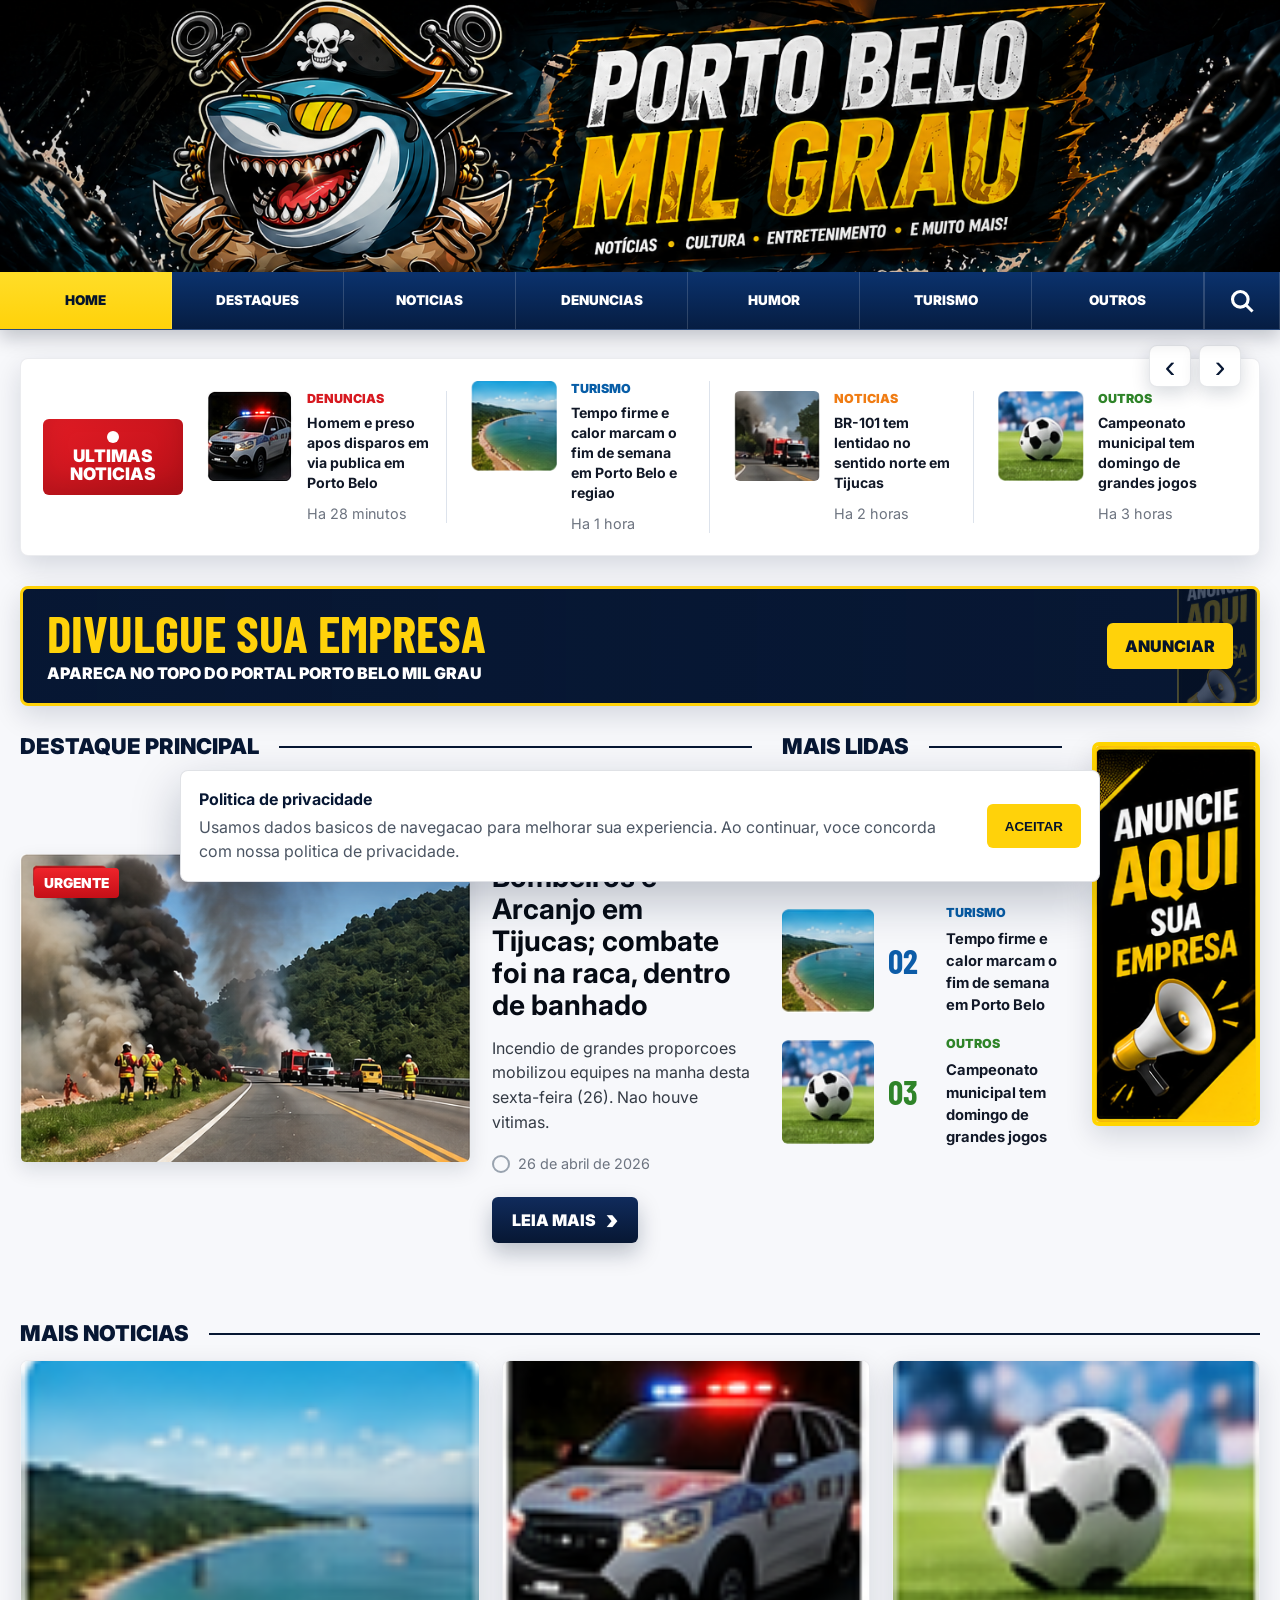
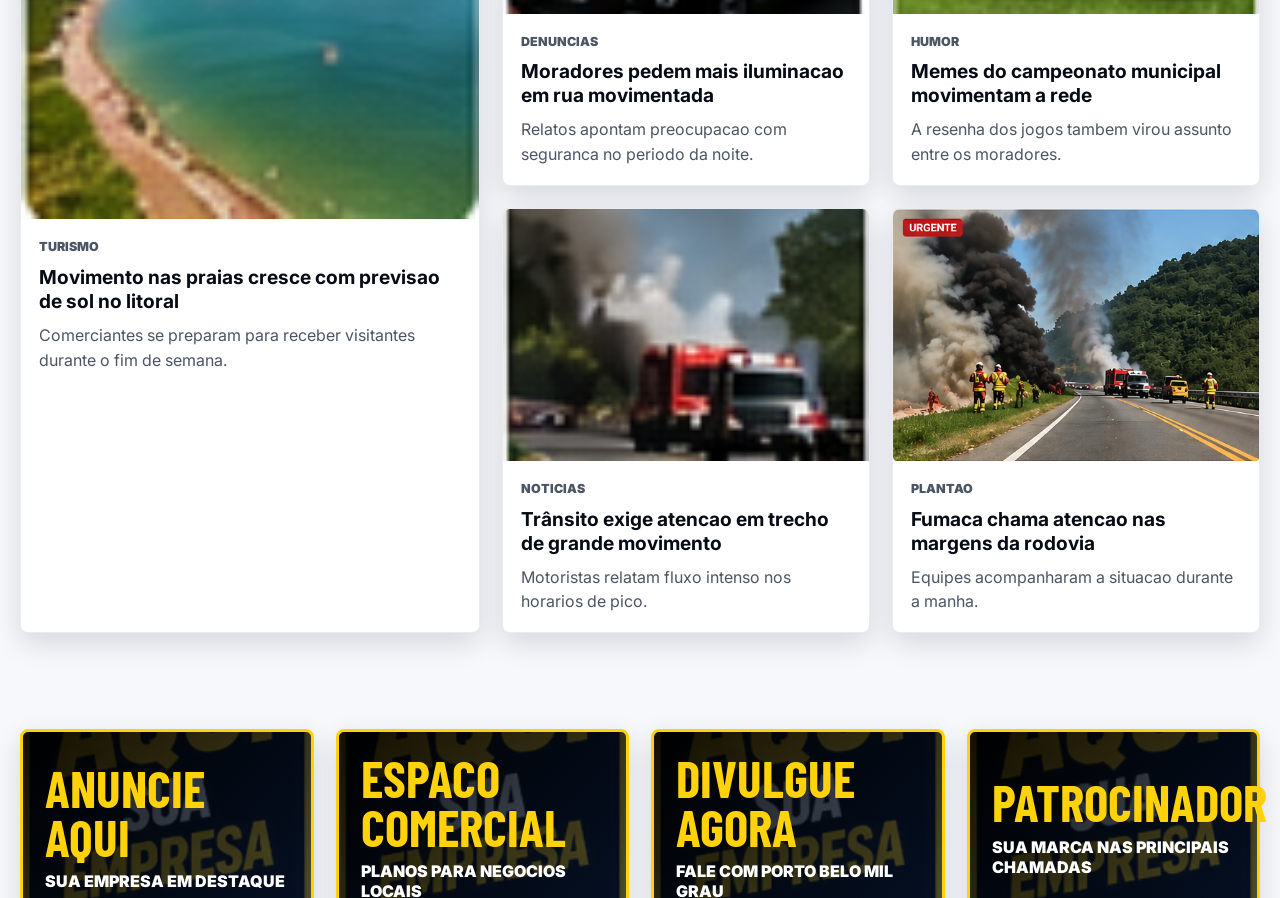
<file: index.html>
﻿<!DOCTYPE html>
<html lang="pt-BR">
<head>
  <meta charset="UTF-8">
  <meta name="viewport" content="width=device-width, initial-scale=1.0">
  <title>Porto Belo Mil Grau | Destaques</title>
  <meta name="description" content="Portal Porto Belo Mil Grau com destaques, noticias, denuncias, humor, turismo e outros assuntos.">
  <link rel="preconnect" href="https://fonts.googleapis.com">
  <link rel="preconnect" href="https://fonts.gstatic.com" crossorigin>
  <link href="https://fonts.googleapis.com/css2?family=Barlow+Condensed:wght@600;700;800&family=Inter:wght@400;600;700;800;900&display=swap" rel="stylesheet">
  <link rel="stylesheet" href="styles.css">
</head>
<body>
  <header class="site-header">
    <a class="hero-banner" href="index.html" aria-label="Porto Belo Mil Grau"></a>

    <div class="compact-header">
      <a class="compact-logo" href="index.html"><img src="logo-portobelo.webp" alt="Porto Belo Mil Grau"></a>
      <button class="menu-toggle" type="button" aria-label="Abrir menu" aria-expanded="false">
        <span></span>
        <span></span>
        <span></span>
      </button>
    </div>

    <nav class="category-nav" aria-label="Categorias principais">
      <a class="category-link is-active" href="index.html">Home</a>
      <a class="category-link" href="#destaques">Destaques</a>
      <a class="category-link" href="noticias.html">Noticias</a>
      <a class="category-link" href="denuncias.html">Denuncias</a>
      <a class="category-link" href="humor.html">Humor</a>
      <a class="category-link" href="turismo.html">Turismo</a>
      <a class="category-link" href="outros.html">Outros</a>
      <button class="search-button" type="button" aria-label="Abrir busca" aria-expanded="false">
        <svg viewBox="0 0 24 24" aria-hidden="true">
          <path d="M10.8 4.2a6.6 6.6 0 1 1 0 13.2 6.6 6.6 0 0 1 0-13.2Zm0 2.2a4.4 4.4 0 1 0 0 8.8 4.4 4.4 0 0 0 0-8.8Zm5.1 8 4.3 4.3-1.5 1.5-4.3-4.3 1.5-1.5Z"/>
        </svg>
      </button>
    </nav>

    <form class="search-panel" id="search-panel">
      <label for="search-input">Buscar noticias</label>
      <input id="search-input" type="search" placeholder="Digite uma palavra-chave">
      <button type="submit">Buscar</button>
    </form>
  </header>

  <main>
    <section class="headline-strip" id="destaques" aria-label="Ultimas noticias">
      <a class="breaking-card" href="noticias.html">
        <span class="bell"></span>
        Ultimas<br>Noticias
      </a>

      <article class="mini-news">
        <img src="thumb-policia.png" alt="Viatura da policia">
        <div>
          <p class="tag tag-red">Denuncias</p>
          <h2>Homem e preso apos disparos em via publica em Porto Belo</h2>
          <span>Ha 28 minutos</span>
        </div>
      </article>

      <article class="mini-news">
        <img src="thumb-praia.png" alt="Praia em Porto Belo">
        <div>
          <p class="tag tag-blue">Turismo</p>
          <h2>Tempo firme e calor marcam o fim de semana em Porto Belo e regiao</h2>
          <span>Ha 1 hora</span>
        </div>
      </article>

      <article class="mini-news">
        <img src="thumb-transito.png" alt="Transito na rodovia">
        <div>
          <p class="tag tag-orange">Noticias</p>
          <h2>BR-101 tem lentidao no sentido norte em Tijucas</h2>
          <span>Ha 2 horas</span>
        </div>
      </article>

      <article class="mini-news">
        <img src="thumb-esporte.png" alt="Bolas de futebol no gramado">
        <div>
          <p class="tag tag-green">Outros</p>
          <h2>Campeonato municipal tem domingo de grandes jogos</h2>
          <span>Ha 3 horas</span>
        </div>
      </article>

      <div class="strip-controls" aria-label="Controles das chamadas">
        <button type="button" aria-label="Chamada anterior">&lsaquo;</button>
        <button type="button" aria-label="Proxima chamada">&rsaquo;</button>
      </div>
    </section>

    <section class="promo-strip" aria-label="Divulgacao principal">
      <div><strong>Divulgue sua empresa</strong><span>Apareca no topo do portal Porto Belo Mil Grau</span></div>
      <a href="outros.html">Anunciar</a>
    </section>

    <section class="content-grid">
      <article class="main-story">
        <div class="section-title">
          <h2>Destaque principal</h2>
          <span></span>
        </div>

        <div class="story-card">
          <a class="story-image" href="noticias.html">
            <img src="destaque-br101.png" alt="Incendio as margens da BR-101">
            <span>Urgente</span>
          </a>

          <div class="story-copy">
            <p class="tag tag-orange">Noticias</p>
            <h1>Fogo as margens da BR-101 mobiliza Bombeiros e Arcanjo em Tijucas; combate foi na raca, dentro de banhado</h1>
            <p>Incendio de grandes proporcoes mobilizou equipes na manha desta sexta-feira (26). Nao houve vitimas.</p>
            <time datetime="2026-04-26">26 de abril de 2026</time>
            <a class="read-more" href="noticias.html">
              Leia mais
              <span>&rsaquo;</span>
            </a>
          </div>
        </div>
      </article>

      <aside class="sidebar" aria-label="Mais lidas">
        <div class="section-title">
          <h2>Mais lidas</h2>
          <span></span>
        </div>

        <ol class="popular-list">
          <li>
            <img src="thumb-policia.png" alt="">
            <strong>01</strong>
            <div>
              <p class="tag tag-red">Denuncias</p>
              <h3>Homem e preso apos disparos em via publica em Porto Belo</h3>
            </div>
          </li>
          <li>
            <img src="thumb-praia.png" alt="">
            <strong>02</strong>
            <div>
              <p class="tag tag-blue">Turismo</p>
              <h3>Tempo firme e calor marcam o fim de semana em Porto Belo</h3>
            </div>
          </li>
          <li>
            <img src="thumb-esporte.png" alt="">
            <strong>03</strong>
            <div>
              <p class="tag tag-green">Outros</p>
              <h3>Campeonato municipal tem domingo de grandes jogos</h3>
            </div>
          </li>
        </ol>
      </aside>

      <aside class="ad-column" aria-label="Publicidade">
        <a href="outros.html" aria-label="Anuncie sua empresa">
          <img src="anuncie-aqui.png" alt="Anuncie aqui sua empresa">
        </a>
      </aside>
    </section>

    <section class="news-section">
      <div class="section-title">
        <h2>Mais noticias</h2>
        <span></span>
      </div>

      <div class="category-grid layout-featured">
        <article class="category-card"><img src="thumb-praia.png" alt=""><div><p class="tag tag-blue">Turismo</p><h2>Movimento nas praias cresce com previsao de sol no litoral</h2><p>Comerciantes se preparam para receber visitantes durante o fim de semana.</p></div></article>
        <article class="category-card"><img src="thumb-policia.png" alt=""><div><p class="tag tag-red">Denuncias</p><h2>Moradores pedem mais iluminacao em rua movimentada</h2><p>Relatos apontam preocupacao com seguranca no periodo da noite.</p></div></article>
        <article class="category-card"><img src="thumb-esporte.png" alt=""><div><p class="tag tag-green">Humor</p><h2>Memes do campeonato municipal movimentam a rede</h2><p>A resenha dos jogos tambem virou assunto entre os moradores.</p></div></article>
        <article class="category-card"><img src="thumb-transito.png" alt=""><div><p class="tag tag-orange">Noticias</p><h2>Trânsito exige atencao em trecho de grande movimento</h2><p>Motoristas relatam fluxo intenso nos horarios de pico.</p></div></article>
        <article class="category-card"><img src="destaque-br101.png" alt=""><div><p class="tag tag-red">Plantao</p><h2>Fumaca chama atencao nas margens da rodovia</h2><p>Equipes acompanharam a situacao durante a manha.</p></div></article>
      </div>
    </section>

    <section class="ad-grid" aria-label="Propagandas">
      <a class="ad-card" href="outros.html"><strong>Anuncie aqui</strong><span>Sua empresa em destaque</span></a>
      <a class="ad-card" href="outros.html"><strong>Espaco comercial</strong><span>Planos para negocios locais</span></a>
      <a class="ad-card" href="outros.html"><strong>Divulgue agora</strong><span>Fale com Porto Belo Mil Grau</span></a>
      <a class="ad-card" href="outros.html"><strong>Patrocinador</strong><span>Sua marca nas principais chamadas</span></a>
    </section>
  </main>

  <footer class="site-footer">
    <div class="footer-inner">
      <a class="footer-brand" href="index.html"><span>Porto Belo</span><strong>Mil Grau</strong></a>
      <nav class="footer-links" aria-label="Links do rodape">
        <a href="index.html">Home</a>
        <a href="noticias.html">Noticias</a>
        <a href="denuncias.html">Denuncias</a>
        <a href="humor.html">Humor</a>
        <a href="turismo.html">Turismo</a>
        <a href="outros.html">Outros</a>
      </nav>
    </div>
    <p class="footer-copy">Copyright © 2026 Porto Belo Mil Grau. Todos os direitos reservados. <a href="politica-privacidade.html">Politica de privacidade</a></p>
  </footer>

  <section class="privacy-card" aria-label="Politica de privacidade">
    <div>
      <h2>Politica de privacidade</h2>
      <p>Usamos dados basicos de navegacao para melhorar sua experiencia. Ao continuar, voce concorda com nossa politica de privacidade.</p>
    </div>
    <button class="privacy-accept" type="button">Aceitar</button>
  </section>

  <script src="script.js"></script>
</body>
</html>
</file>
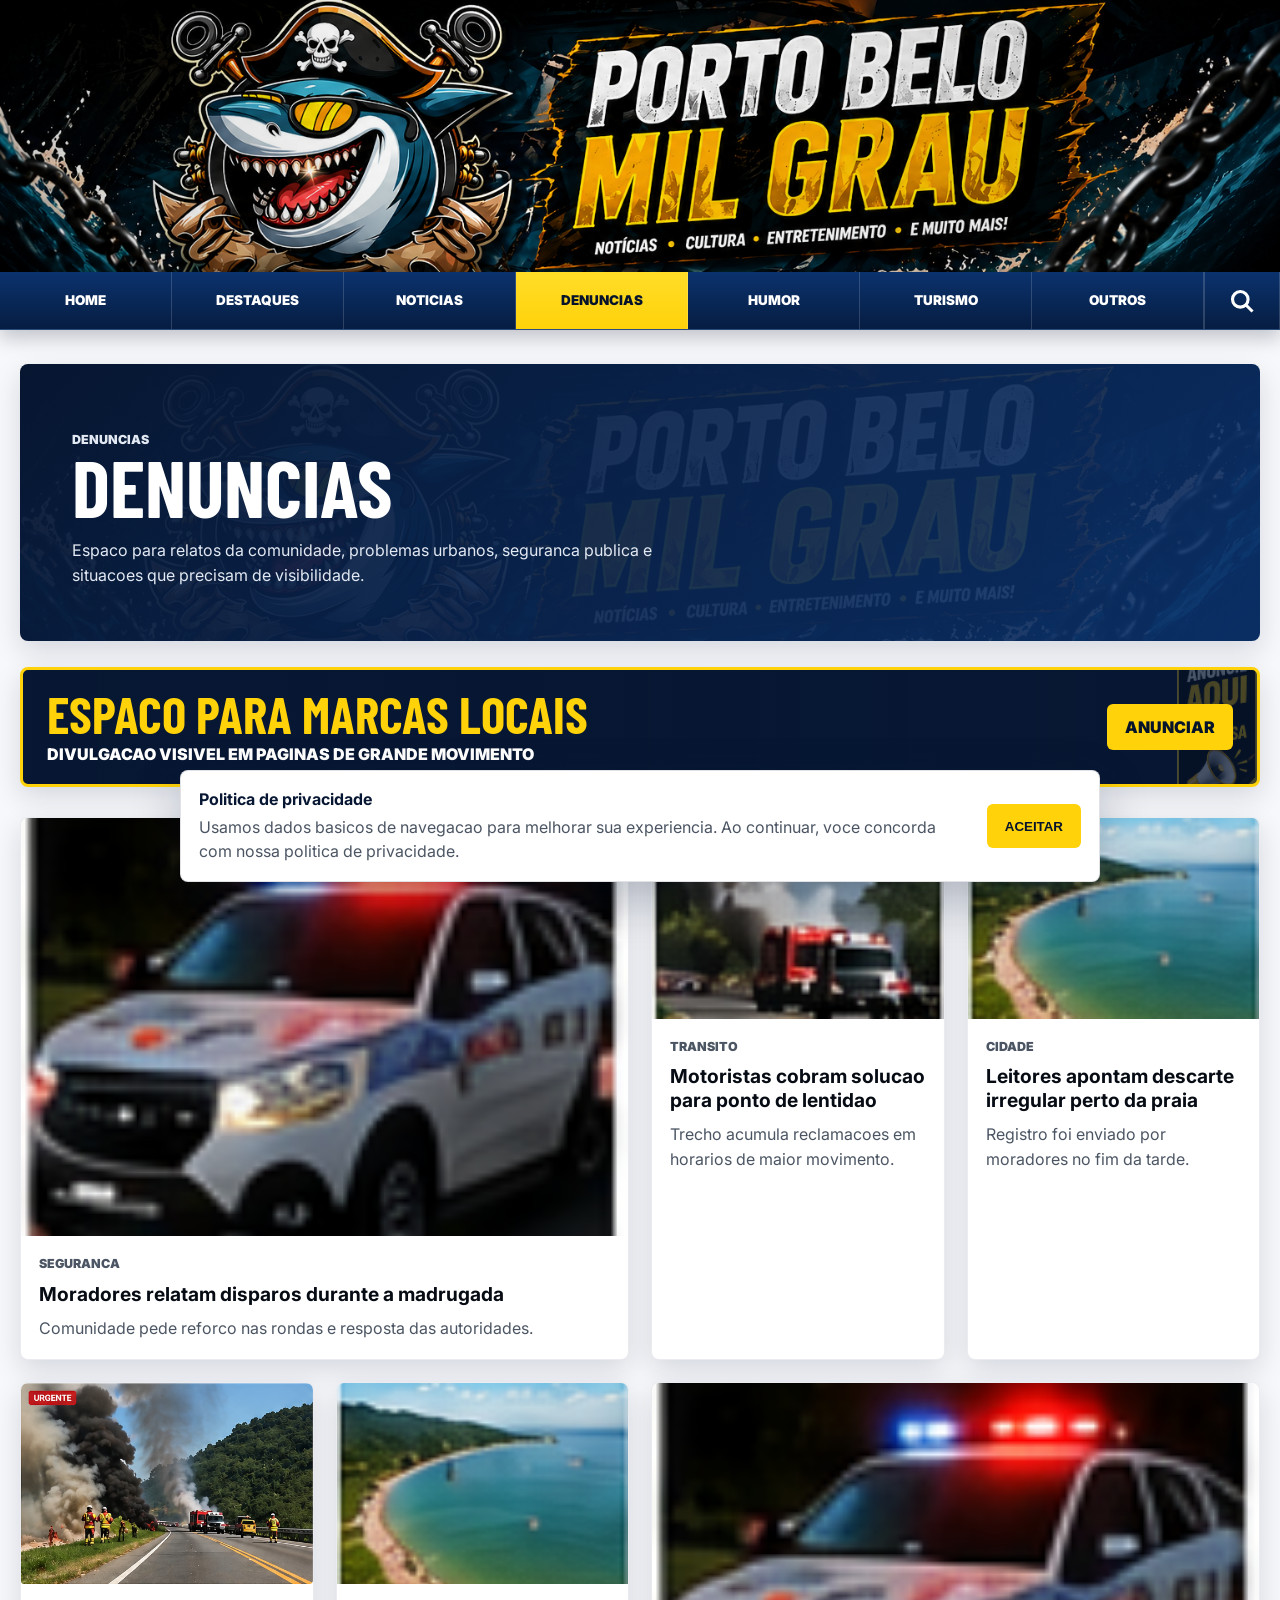
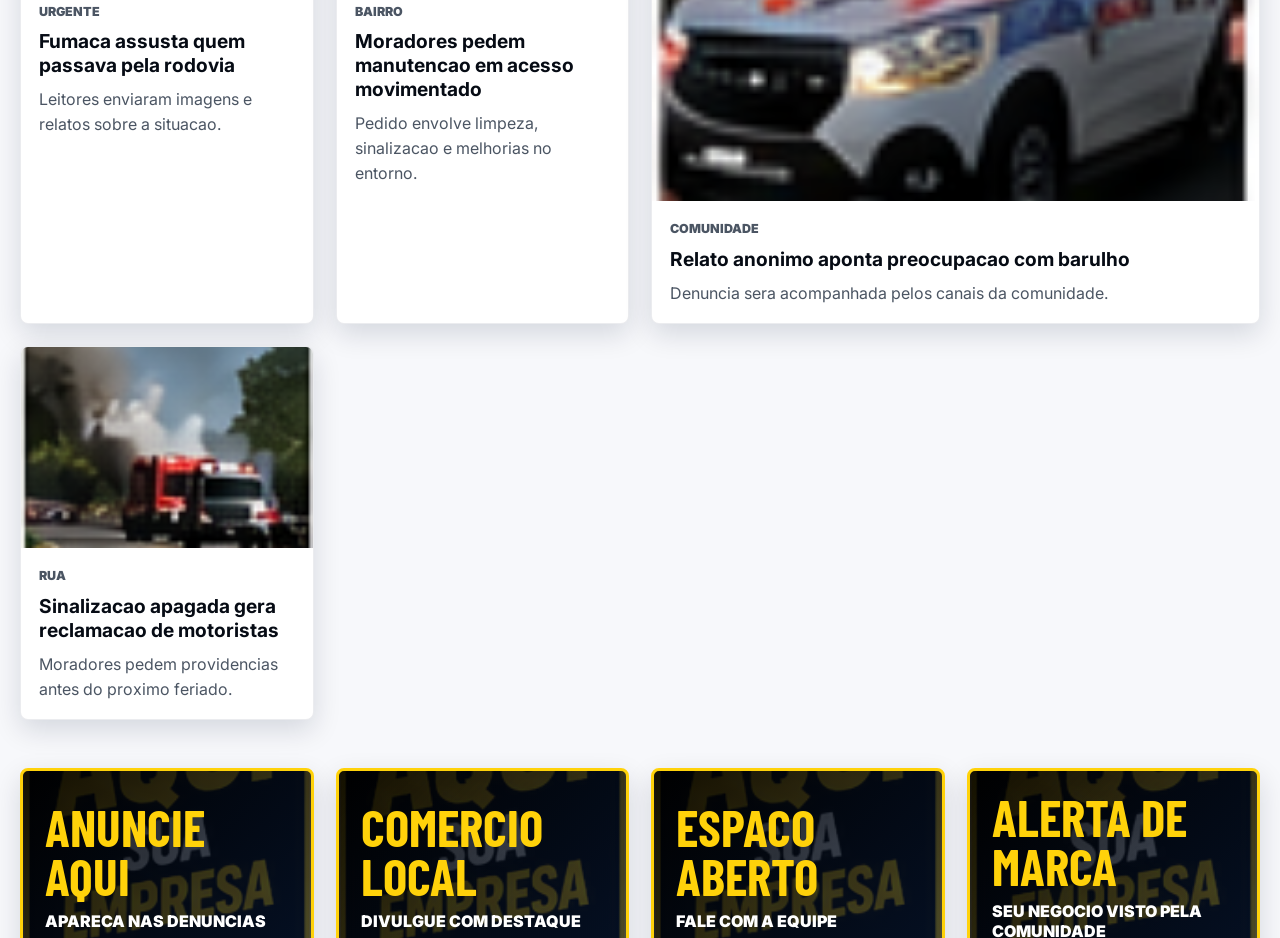
<file: denuncias.html>
﻿<!DOCTYPE html>
<html lang="pt-BR">
<head>
  <meta charset="UTF-8">
  <meta name="viewport" content="width=device-width, initial-scale=1.0">
  <title>Denuncias | Porto Belo Mil Grau</title>
  <link rel="preconnect" href="https://fonts.googleapis.com">
  <link rel="preconnect" href="https://fonts.gstatic.com" crossorigin>
  <link href="https://fonts.googleapis.com/css2?family=Barlow+Condensed:wght@600;700;800&family=Inter:wght@400;600;700;800;900&display=swap" rel="stylesheet">
  <link rel="stylesheet" href="styles.css">
</head>
<body>
  <header class="site-header">
    <a class="hero-banner" href="index.html" aria-label="Porto Belo Mil Grau"></a>
    <div class="compact-header">
      <a class="compact-logo" href="index.html"><img src="logo-portobelo.webp" alt="Porto Belo Mil Grau"></a>
      <button class="menu-toggle" type="button" aria-label="Abrir menu" aria-expanded="false"><span></span><span></span><span></span></button>
    </div>
    <nav class="category-nav" aria-label="Categorias principais">
      <a class="category-link" href="index.html">Home</a>
      <a class="category-link" href="index.html#destaques">Destaques</a>
      <a class="category-link" href="noticias.html">Noticias</a>
      <a class="category-link is-active" href="denuncias.html">Denuncias</a>
      <a class="category-link" href="humor.html">Humor</a>
      <a class="category-link" href="turismo.html">Turismo</a>
      <a class="category-link" href="outros.html">Outros</a>
      <button class="search-button" type="button" aria-label="Abrir busca" aria-expanded="false"><svg viewBox="0 0 24 24" aria-hidden="true"><path d="M10.8 4.2a6.6 6.6 0 1 1 0 13.2 6.6 6.6 0 0 1 0-13.2Zm0 2.2a4.4 4.4 0 1 0 0 8.8 4.4 4.4 0 0 0 0-8.8Zm5.1 8 4.3 4.3-1.5 1.5-4.3-4.3 1.5-1.5Z"/></svg></button>
    </nav>
    <form class="search-panel" id="search-panel"><label for="search-input">Buscar denuncias</label><input id="search-input" type="search" placeholder="Digite uma palavra-chave"><button type="submit">Buscar</button></form>
  </header>

  <main>
    <section class="page-hero">
      <p class="tag tag-red">Denuncias</p>
      <h1>Denuncias</h1>
      <p>Espaco para relatos da comunidade, problemas urbanos, seguranca publica e situacoes que precisam de visibilidade.</p>
    </section>

    <section class="promo-strip" aria-label="Divulgacao em denuncias">
      <div><strong>Espaco para marcas locais</strong><span>Divulgacao visivel em paginas de grande movimento</span></div>
      <a href="outros.html">Anunciar</a>
    </section>

    <section class="category-grid layout-masonry">
      <article class="category-card"><img src="thumb-policia.png" alt=""><div><p class="tag tag-red">Seguranca</p><h2>Moradores relatam disparos durante a madrugada</h2><p>Comunidade pede reforco nas rondas e resposta das autoridades.</p></div></article>
      <article class="category-card"><img src="thumb-transito.png" alt=""><div><p class="tag tag-orange">Transito</p><h2>Motoristas cobram solucao para ponto de lentidao</h2><p>Trecho acumula reclamacoes em horarios de maior movimento.</p></div></article>
      <article class="category-card"><img src="thumb-praia.png" alt=""><div><p class="tag tag-blue">Cidade</p><h2>Leitores apontam descarte irregular perto da praia</h2><p>Registro foi enviado por moradores no fim da tarde.</p></div></article>
      <article class="category-card"><img src="destaque-br101.png" alt=""><div><p class="tag tag-red">Urgente</p><h2>Fumaca assusta quem passava pela rodovia</h2><p>Leitores enviaram imagens e relatos sobre a situacao.</p></div></article>
      <article class="category-card"><img src="thumb-praia.png" alt=""><div><p class="tag tag-blue">Bairro</p><h2>Moradores pedem manutencao em acesso movimentado</h2><p>Pedido envolve limpeza, sinalizacao e melhorias no entorno.</p></div></article>
      <article class="category-card"><img src="thumb-policia.png" alt=""><div><p class="tag tag-red">Comunidade</p><h2>Relato anonimo aponta preocupacao com barulho</h2><p>Denuncia sera acompanhada pelos canais da comunidade.</p></div></article>
      <article class="category-card"><img src="thumb-transito.png" alt=""><div><p class="tag tag-orange">Rua</p><h2>Sinalizacao apagada gera reclamacao de motoristas</h2><p>Moradores pedem providencias antes do proximo feriado.</p></div></article>
    </section>

    <section class="ad-grid" aria-label="Propagandas">
      <a class="ad-card" href="outros.html"><strong>Anuncie aqui</strong><span>Apareca nas denuncias</span></a>
      <a class="ad-card" href="outros.html"><strong>Comercio local</strong><span>Divulgue com destaque</span></a>
      <a class="ad-card" href="outros.html"><strong>Espaco aberto</strong><span>Fale com a equipe</span></a>
      <a class="ad-card" href="outros.html"><strong>Alerta de marca</strong><span>Seu negocio visto pela comunidade</span></a>
    </section>
  </main>

  <footer class="site-footer">
    <div class="footer-inner">
      <a class="footer-brand" href="index.html"><span>Porto Belo</span><strong>Mil Grau</strong></a>
      <nav class="footer-links" aria-label="Links do rodape"><a href="index.html">Home</a><a href="noticias.html">Noticias</a><a href="denuncias.html">Denuncias</a><a href="humor.html">Humor</a><a href="turismo.html">Turismo</a><a href="outros.html">Outros</a></nav>
    </div>
    <p class="footer-copy">Copyright © 2026 Porto Belo Mil Grau. Todos os direitos reservados. <a href="politica-privacidade.html">Politica de privacidade</a></p>
  </footer>

  <section class="privacy-card" aria-label="Politica de privacidade"><div><h2>Politica de privacidade</h2><p>Usamos dados basicos de navegacao para melhorar sua experiencia. Ao continuar, voce concorda com nossa politica de privacidade.</p></div><button class="privacy-accept" type="button">Aceitar</button></section>

  <script src="script.js"></script>
</body>
</html>
</file>
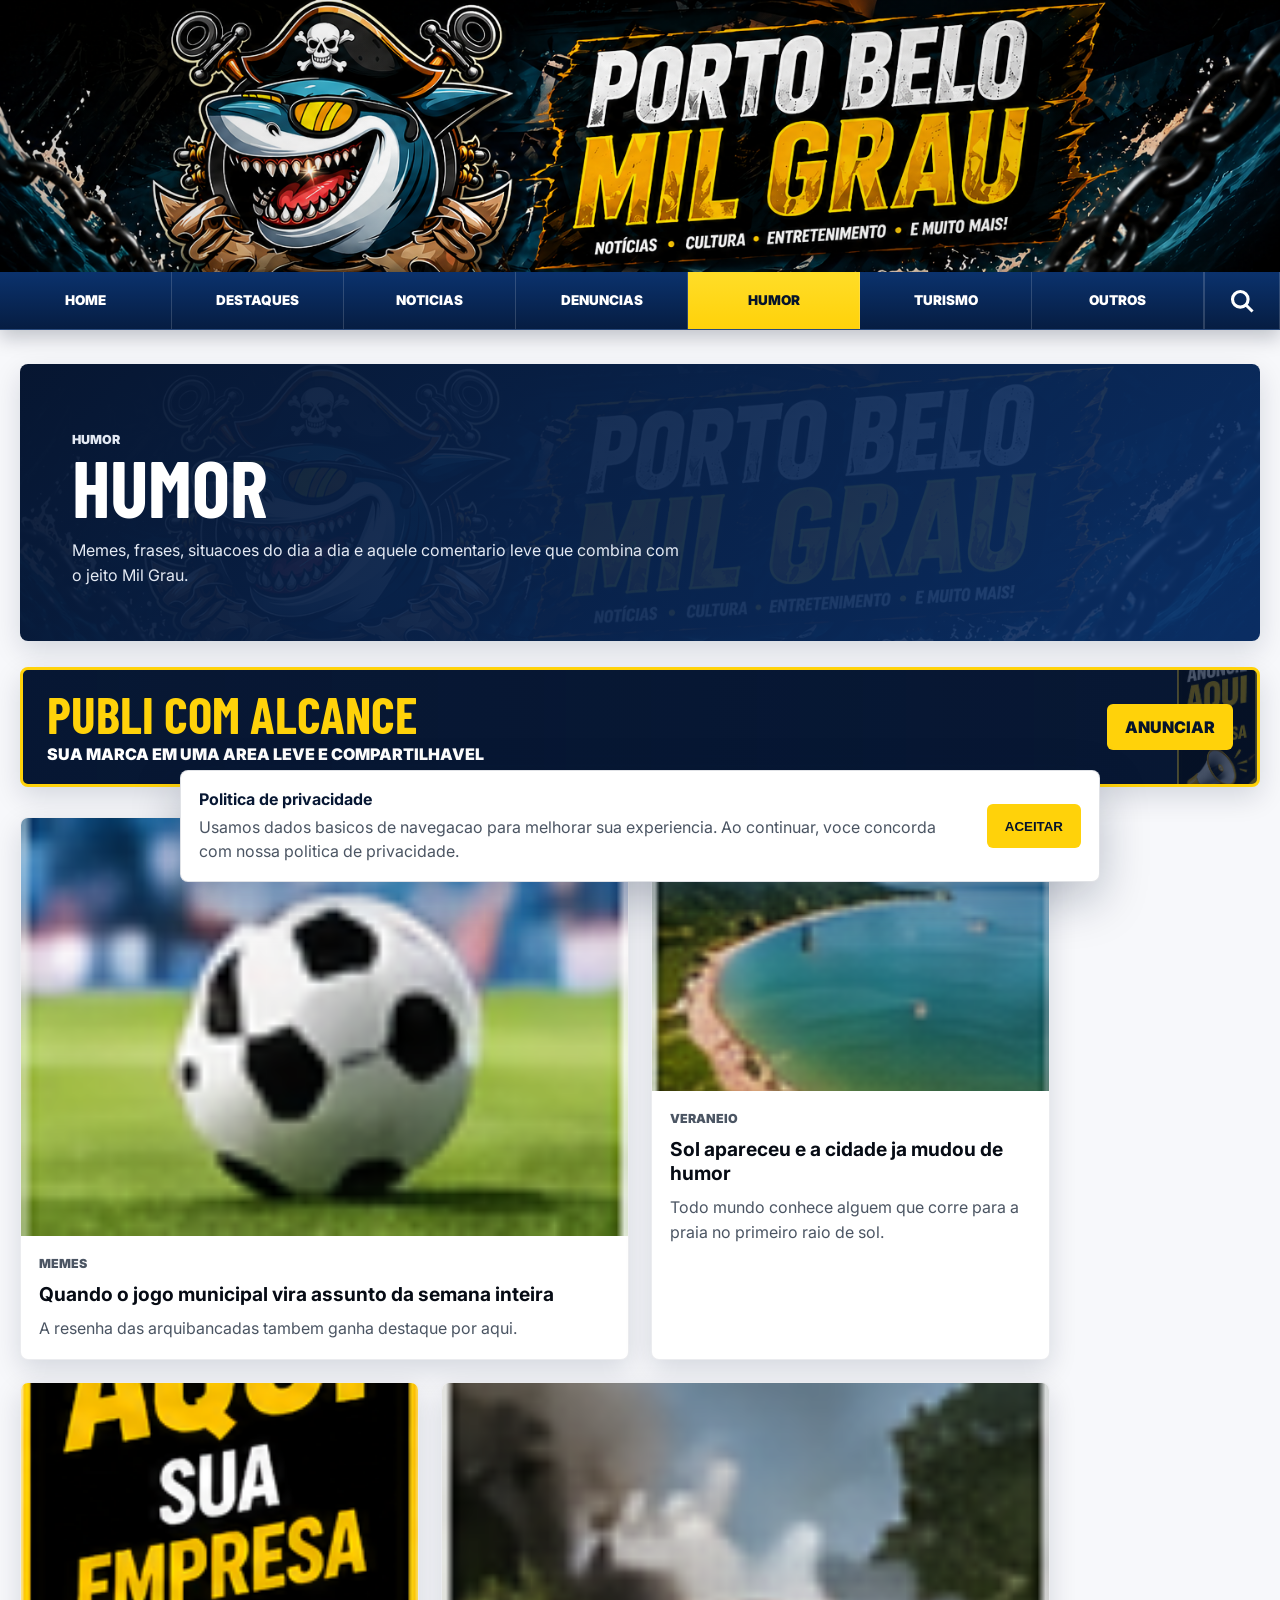
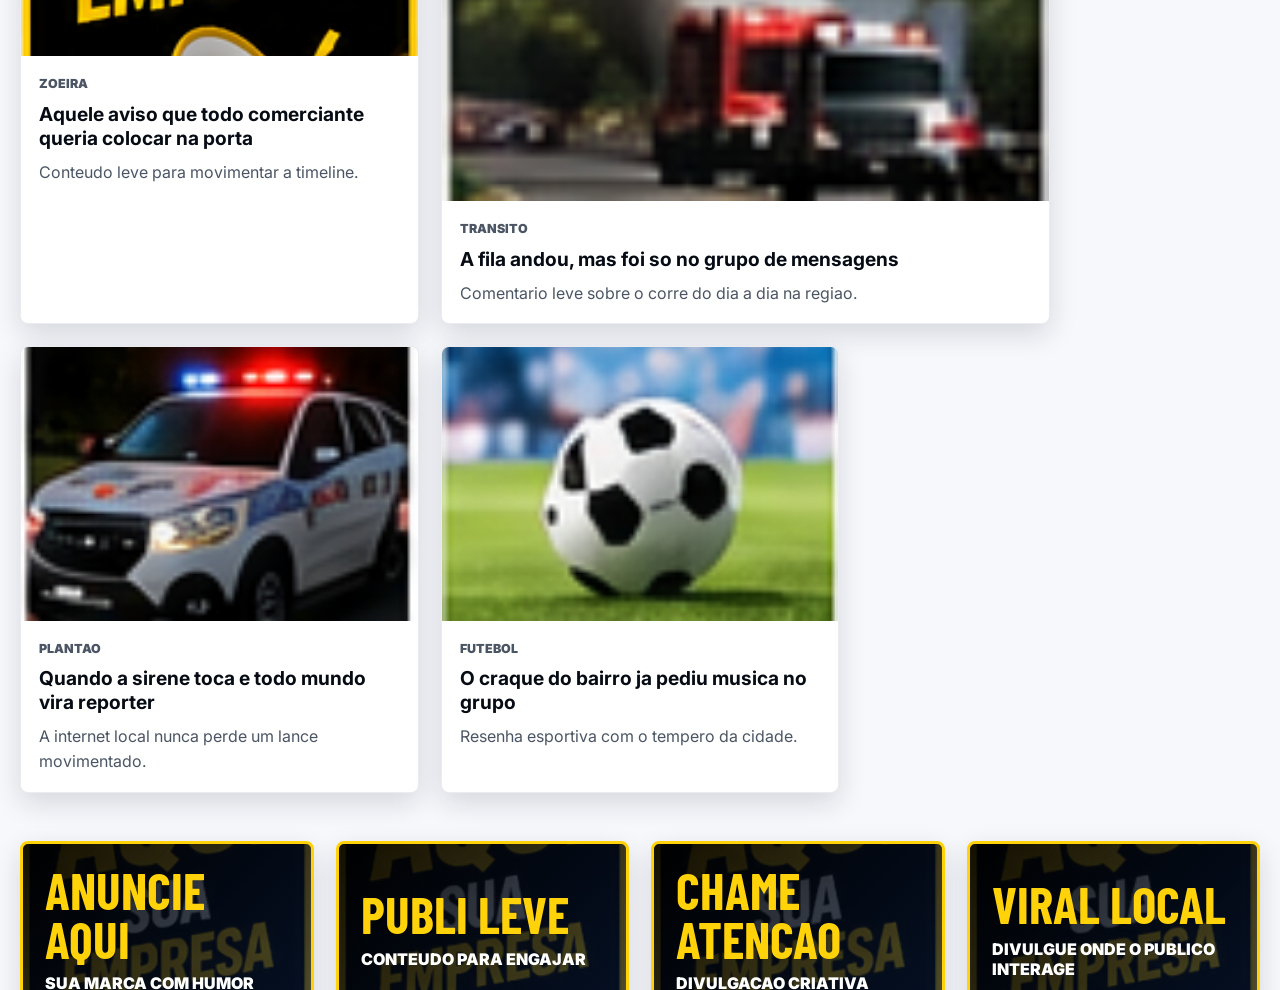
<file: humor.html>
﻿<!DOCTYPE html>
<html lang="pt-BR">
<head>
  <meta charset="UTF-8">
  <meta name="viewport" content="width=device-width, initial-scale=1.0">
  <title>Humor | Porto Belo Mil Grau</title>
  <link rel="preconnect" href="https://fonts.googleapis.com">
  <link rel="preconnect" href="https://fonts.gstatic.com" crossorigin>
  <link href="https://fonts.googleapis.com/css2?family=Barlow+Condensed:wght@600;700;800&family=Inter:wght@400;600;700;800;900&display=swap" rel="stylesheet">
  <link rel="stylesheet" href="styles.css">
</head>
<body>
  <header class="site-header">
    <a class="hero-banner" href="index.html" aria-label="Porto Belo Mil Grau"></a>
    <div class="compact-header">
      <a class="compact-logo" href="index.html"><img src="logo-portobelo.webp" alt="Porto Belo Mil Grau"></a>
      <button class="menu-toggle" type="button" aria-label="Abrir menu" aria-expanded="false"><span></span><span></span><span></span></button>
    </div>
    <nav class="category-nav" aria-label="Categorias principais">
      <a class="category-link" href="index.html">Home</a>
      <a class="category-link" href="index.html#destaques">Destaques</a>
      <a class="category-link" href="noticias.html">Noticias</a>
      <a class="category-link" href="denuncias.html">Denuncias</a>
      <a class="category-link is-active" href="humor.html">Humor</a>
      <a class="category-link" href="turismo.html">Turismo</a>
      <a class="category-link" href="outros.html">Outros</a>
      <button class="search-button" type="button" aria-label="Abrir busca" aria-expanded="false"><svg viewBox="0 0 24 24" aria-hidden="true"><path d="M10.8 4.2a6.6 6.6 0 1 1 0 13.2 6.6 6.6 0 0 1 0-13.2Zm0 2.2a4.4 4.4 0 1 0 0 8.8 4.4 4.4 0 0 0 0-8.8Zm5.1 8 4.3 4.3-1.5 1.5-4.3-4.3 1.5-1.5Z"/></svg></button>
    </nav>
    <form class="search-panel" id="search-panel"><label for="search-input">Buscar humor</label><input id="search-input" type="search" placeholder="Digite uma palavra-chave"><button type="submit">Buscar</button></form>
  </header>

  <main>
    <section class="page-hero">
      <p class="tag tag-green">Humor</p>
      <h1>Humor</h1>
      <p>Memes, frases, situacoes do dia a dia e aquele comentario leve que combina com o jeito Mil Grau.</p>
    </section>

    <section class="promo-strip" aria-label="Divulgacao em humor">
      <div><strong>Publi com alcance</strong><span>Sua marca em uma area leve e compartilhavel</span></div>
      <a href="outros.html">Anunciar</a>
    </section>

    <section class="category-grid layout-mixed">
      <article class="category-card"><img src="thumb-esporte.png" alt=""><div><p class="tag tag-green">Memes</p><h2>Quando o jogo municipal vira assunto da semana inteira</h2><p>A resenha das arquibancadas tambem ganha destaque por aqui.</p></div></article>
      <article class="category-card"><img src="thumb-praia.png" alt=""><div><p class="tag tag-blue">Veraneio</p><h2>Sol apareceu e a cidade ja mudou de humor</h2><p>Todo mundo conhece alguem que corre para a praia no primeiro raio de sol.</p></div></article>
      <article class="category-card"><img src="anuncie-aqui.png" alt=""><div><p class="tag tag-orange">Zoeira</p><h2>Aquele aviso que todo comerciante queria colocar na porta</h2><p>Conteudo leve para movimentar a timeline.</p></div></article>
      <article class="category-card"><img src="thumb-transito.png" alt=""><div><p class="tag tag-orange">Transito</p><h2>A fila andou, mas foi so no grupo de mensagens</h2><p>Comentario leve sobre o corre do dia a dia na regiao.</p></div></article>
      <article class="category-card"><img src="thumb-policia.png" alt=""><div><p class="tag tag-red">Plantao</p><h2>Quando a sirene toca e todo mundo vira reporter</h2><p>A internet local nunca perde um lance movimentado.</p></div></article>
      <article class="category-card"><img src="thumb-esporte.png" alt=""><div><p class="tag tag-green">Futebol</p><h2>O craque do bairro ja pediu musica no grupo</h2><p>Resenha esportiva com o tempero da cidade.</p></div></article>
    </section>

    <section class="ad-grid" aria-label="Propagandas">
      <a class="ad-card" href="outros.html"><strong>Anuncie aqui</strong><span>Sua marca com humor</span></a>
      <a class="ad-card" href="outros.html"><strong>Publi leve</strong><span>Conteudo para engajar</span></a>
      <a class="ad-card" href="outros.html"><strong>Chame atencao</strong><span>Divulgacao criativa</span></a>
      <a class="ad-card" href="outros.html"><strong>Viral local</strong><span>Divulgue onde o publico interage</span></a>
    </section>
  </main>

  <footer class="site-footer">
    <div class="footer-inner">
      <a class="footer-brand" href="index.html"><span>Porto Belo</span><strong>Mil Grau</strong></a>
      <nav class="footer-links" aria-label="Links do rodape"><a href="index.html">Home</a><a href="noticias.html">Noticias</a><a href="denuncias.html">Denuncias</a><a href="humor.html">Humor</a><a href="turismo.html">Turismo</a><a href="outros.html">Outros</a></nav>
    </div>
    <p class="footer-copy">Copyright © 2026 Porto Belo Mil Grau. Todos os direitos reservados. <a href="politica-privacidade.html">Politica de privacidade</a></p>
  </footer>

  <section class="privacy-card" aria-label="Politica de privacidade"><div><h2>Politica de privacidade</h2><p>Usamos dados basicos de navegacao para melhorar sua experiencia. Ao continuar, voce concorda com nossa politica de privacidade.</p></div><button class="privacy-accept" type="button">Aceitar</button></section>

  <script src="script.js"></script>
</body>
</html>
</file>
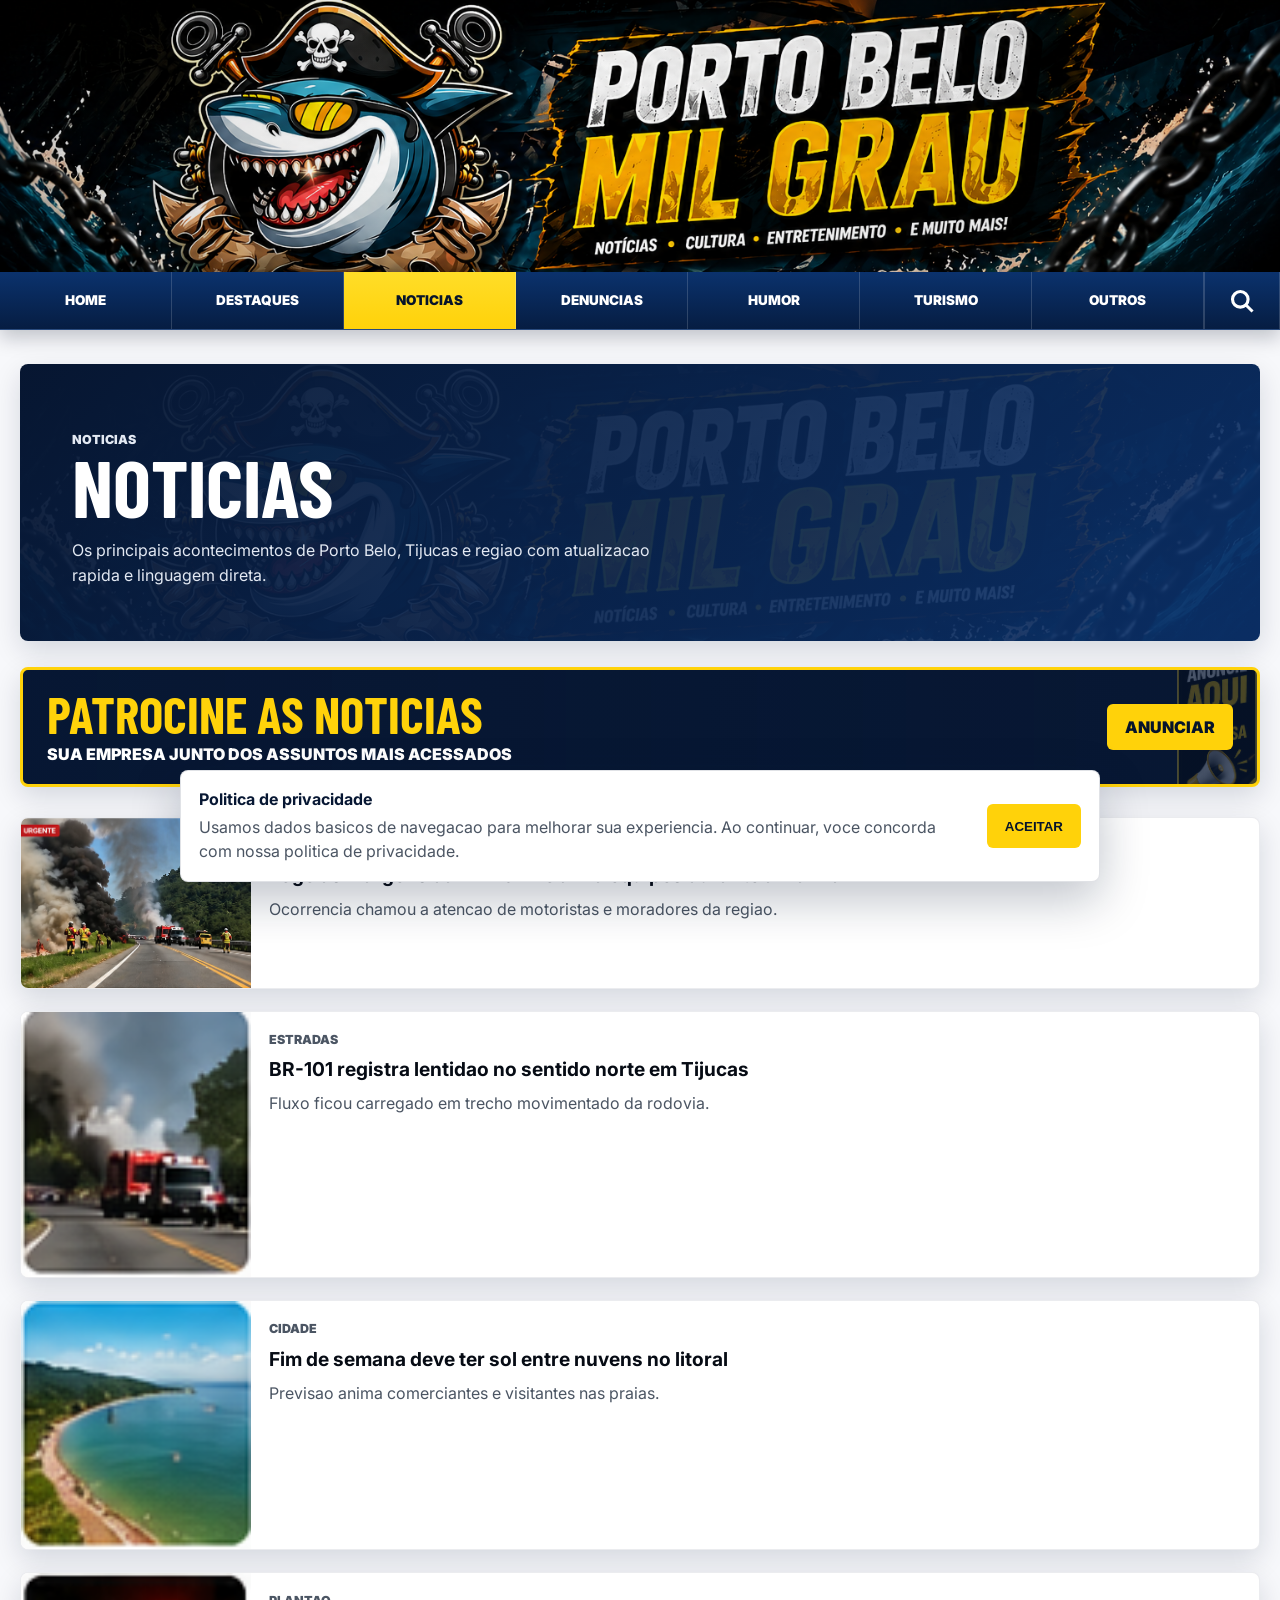
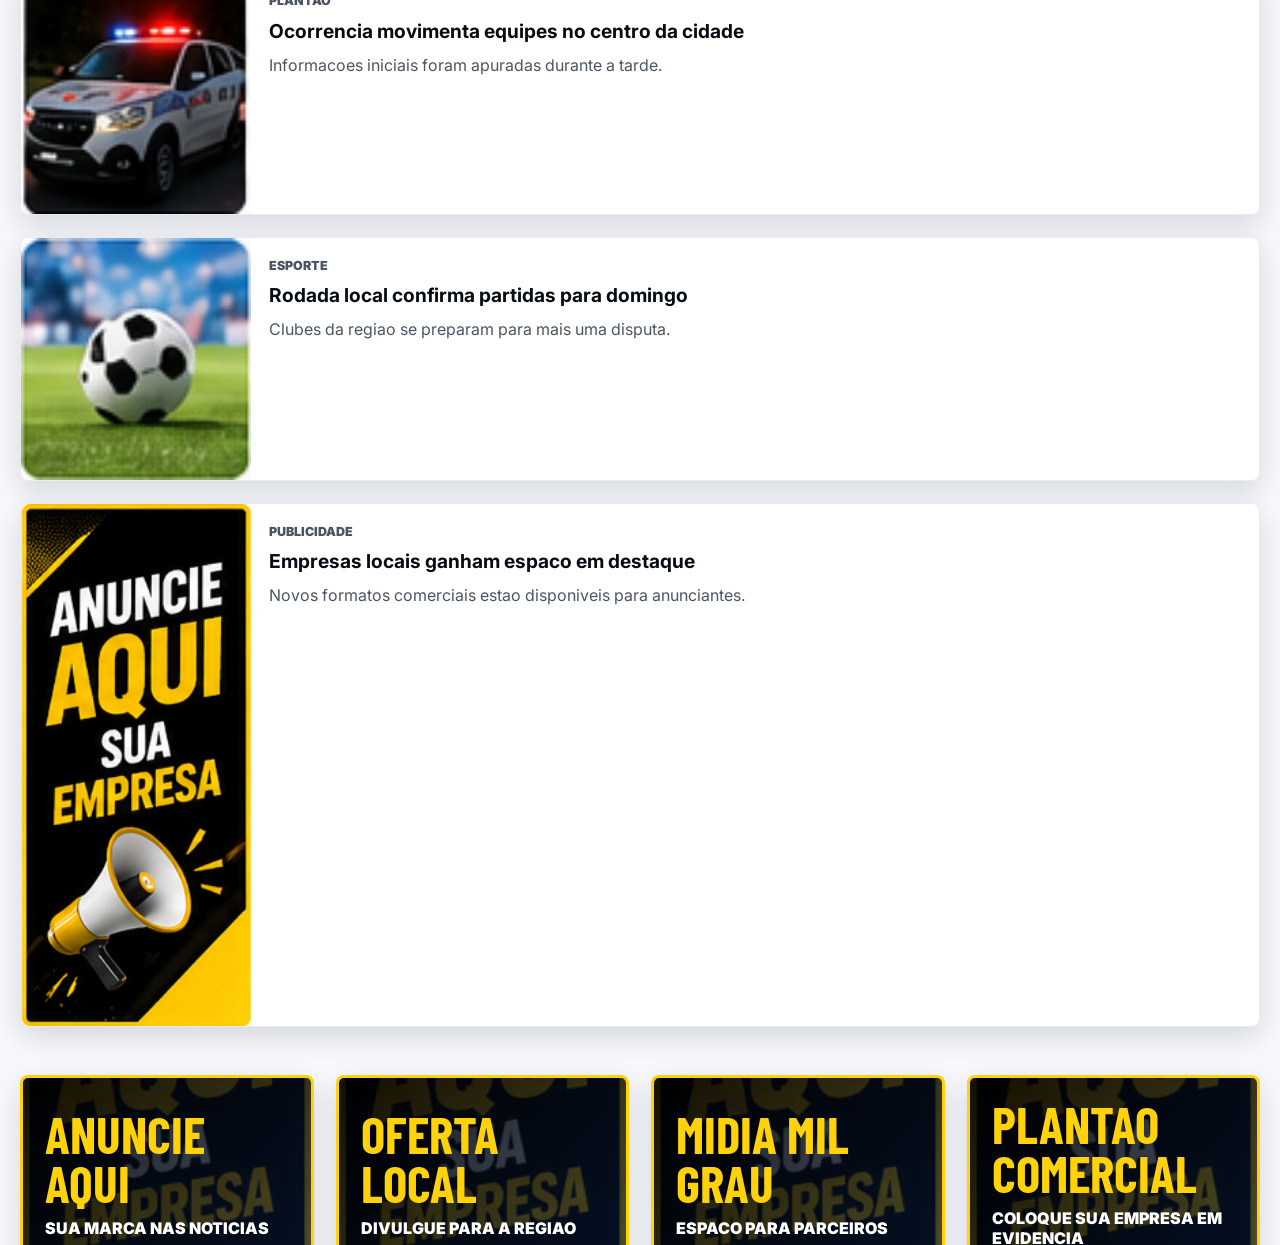
<file: noticias.html>
﻿<!DOCTYPE html>
<html lang="pt-BR">
<head>
  <meta charset="UTF-8">
  <meta name="viewport" content="width=device-width, initial-scale=1.0">
  <title>Noticias | Porto Belo Mil Grau</title>
  <link rel="preconnect" href="https://fonts.googleapis.com">
  <link rel="preconnect" href="https://fonts.gstatic.com" crossorigin>
  <link href="https://fonts.googleapis.com/css2?family=Barlow+Condensed:wght@600;700;800&family=Inter:wght@400;600;700;800;900&display=swap" rel="stylesheet">
  <link rel="stylesheet" href="styles.css">
</head>
<body>
  <header class="site-header">
    <a class="hero-banner" href="index.html" aria-label="Porto Belo Mil Grau"></a>
    <div class="compact-header">
      <a class="compact-logo" href="index.html"><img src="logo-portobelo.webp" alt="Porto Belo Mil Grau"></a>
      <button class="menu-toggle" type="button" aria-label="Abrir menu" aria-expanded="false"><span></span><span></span><span></span></button>
    </div>
    <nav class="category-nav" aria-label="Categorias principais">
      <a class="category-link" href="index.html">Home</a>
      <a class="category-link" href="index.html#destaques">Destaques</a>
      <a class="category-link is-active" href="noticias.html">Noticias</a>
      <a class="category-link" href="denuncias.html">Denuncias</a>
      <a class="category-link" href="humor.html">Humor</a>
      <a class="category-link" href="turismo.html">Turismo</a>
      <a class="category-link" href="outros.html">Outros</a>
      <button class="search-button" type="button" aria-label="Abrir busca" aria-expanded="false"><svg viewBox="0 0 24 24" aria-hidden="true"><path d="M10.8 4.2a6.6 6.6 0 1 1 0 13.2 6.6 6.6 0 0 1 0-13.2Zm0 2.2a4.4 4.4 0 1 0 0 8.8 4.4 4.4 0 0 0 0-8.8Zm5.1 8 4.3 4.3-1.5 1.5-4.3-4.3 1.5-1.5Z"/></svg></button>
    </nav>
    <form class="search-panel" id="search-panel"><label for="search-input">Buscar noticias</label><input id="search-input" type="search" placeholder="Digite uma palavra-chave"><button type="submit">Buscar</button></form>
  </header>

  <main>
    <section class="page-hero">
      <p class="tag tag-orange">Noticias</p>
      <h1>Noticias</h1>
      <p>Os principais acontecimentos de Porto Belo, Tijucas e regiao com atualizacao rapida e linguagem direta.</p>
    </section>

    <section class="promo-strip" aria-label="Divulgacao em noticias">
      <div><strong>Patrocine as noticias</strong><span>Sua empresa junto dos assuntos mais acessados</span></div>
      <a href="outros.html">Anunciar</a>
    </section>

    <section class="category-grid layout-list">
      <article class="category-card"><img src="destaque-br101.png" alt=""><div><p class="tag tag-orange">Transito</p><h2>Fogo as margens da BR-101 mobiliza equipes durante a manha</h2><p>Ocorrencia chamou a atencao de motoristas e moradores da regiao.</p></div></article>
      <article class="category-card"><img src="thumb-transito.png" alt=""><div><p class="tag tag-orange">Estradas</p><h2>BR-101 registra lentidao no sentido norte em Tijucas</h2><p>Fluxo ficou carregado em trecho movimentado da rodovia.</p></div></article>
      <article class="category-card"><img src="thumb-praia.png" alt=""><div><p class="tag tag-blue">Cidade</p><h2>Fim de semana deve ter sol entre nuvens no litoral</h2><p>Previsao anima comerciantes e visitantes nas praias.</p></div></article>
      <article class="category-card"><img src="thumb-policia.png" alt=""><div><p class="tag tag-red">Plantao</p><h2>Ocorrencia movimenta equipes no centro da cidade</h2><p>Informacoes iniciais foram apuradas durante a tarde.</p></div></article>
      <article class="category-card"><img src="thumb-esporte.png" alt=""><div><p class="tag tag-green">Esporte</p><h2>Rodada local confirma partidas para domingo</h2><p>Clubes da regiao se preparam para mais uma disputa.</p></div></article>
      <article class="category-card"><img src="anuncie-aqui.png" alt=""><div><p class="tag tag-orange">Publicidade</p><h2>Empresas locais ganham espaco em destaque</h2><p>Novos formatos comerciais estao disponiveis para anunciantes.</p></div></article>
    </section>

    <section class="ad-grid" aria-label="Propagandas">
      <a class="ad-card" href="outros.html"><strong>Anuncie aqui</strong><span>Sua marca nas noticias</span></a>
      <a class="ad-card" href="outros.html"><strong>Oferta local</strong><span>Divulgue para a regiao</span></a>
      <a class="ad-card" href="outros.html"><strong>Midia Mil Grau</strong><span>Espaco para parceiros</span></a>
      <a class="ad-card" href="outros.html"><strong>Plantao comercial</strong><span>Coloque sua empresa em evidencia</span></a>
    </section>
  </main>

  <footer class="site-footer">
    <div class="footer-inner">
      <a class="footer-brand" href="index.html"><span>Porto Belo</span><strong>Mil Grau</strong></a>
      <nav class="footer-links" aria-label="Links do rodape"><a href="index.html">Home</a><a href="noticias.html">Noticias</a><a href="denuncias.html">Denuncias</a><a href="humor.html">Humor</a><a href="turismo.html">Turismo</a><a href="outros.html">Outros</a></nav>
    </div>
    <p class="footer-copy">Copyright © 2026 Porto Belo Mil Grau. Todos os direitos reservados. <a href="politica-privacidade.html">Politica de privacidade</a></p>
  </footer>

  <section class="privacy-card" aria-label="Politica de privacidade"><div><h2>Politica de privacidade</h2><p>Usamos dados basicos de navegacao para melhorar sua experiencia. Ao continuar, voce concorda com nossa politica de privacidade.</p></div><button class="privacy-accept" type="button">Aceitar</button></section>

  <script src="script.js"></script>
</body>
</html>
</file>
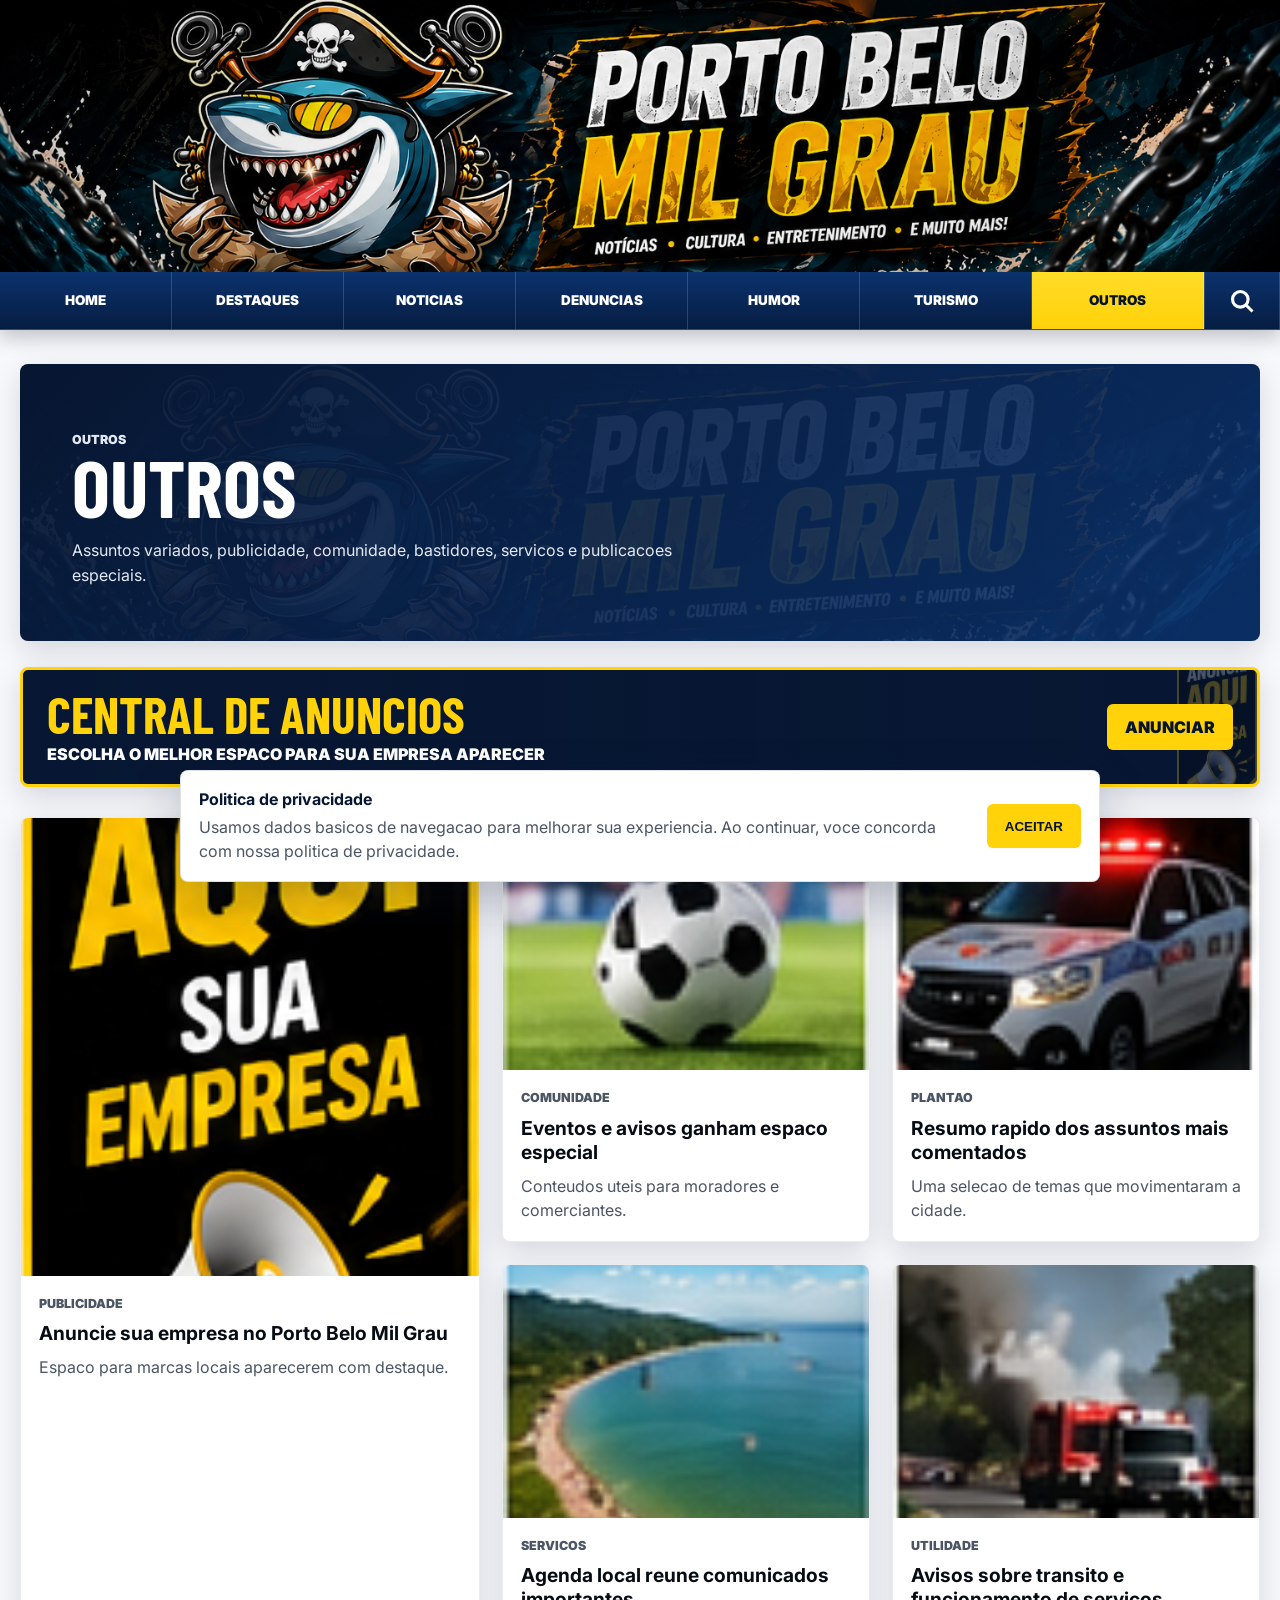
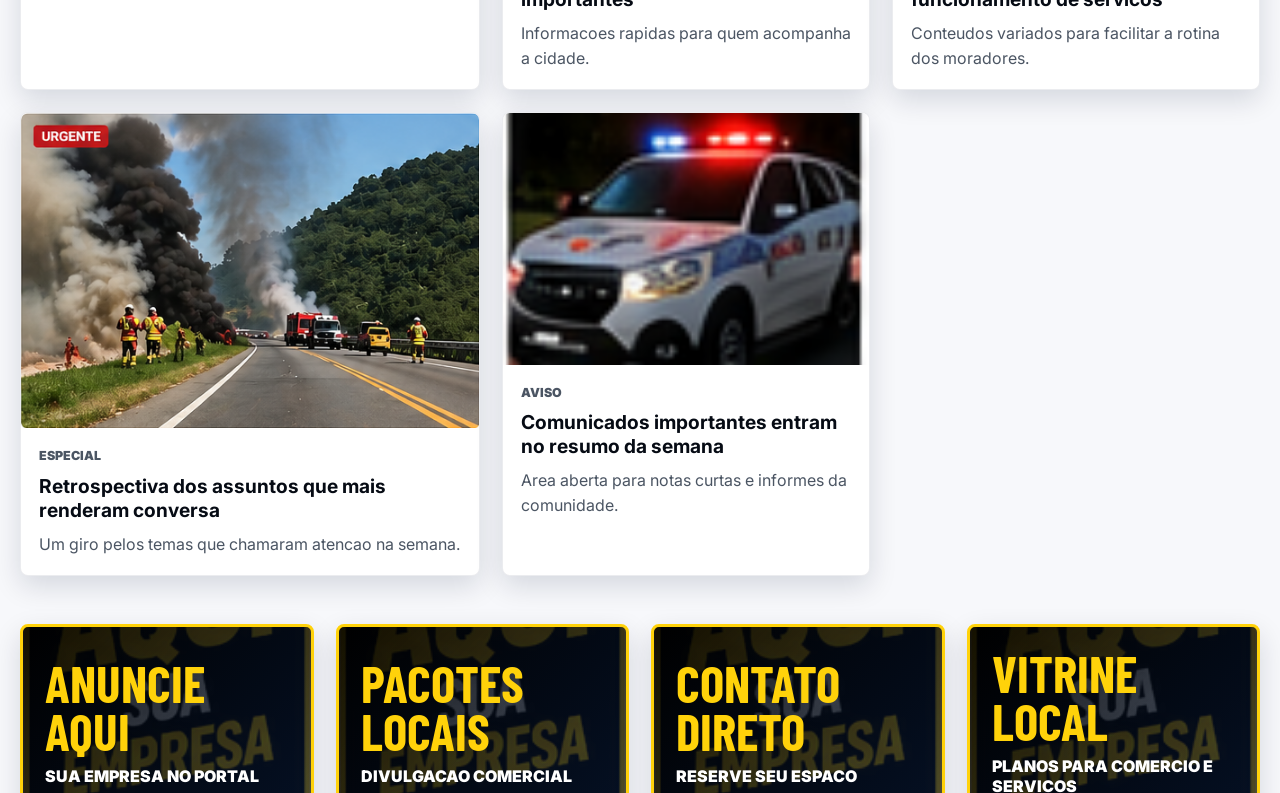
<file: outros.html>
﻿<!DOCTYPE html>
<html lang="pt-BR">
<head>
  <meta charset="UTF-8">
  <meta name="viewport" content="width=device-width, initial-scale=1.0">
  <title>Outros | Porto Belo Mil Grau</title>
  <link rel="preconnect" href="https://fonts.googleapis.com">
  <link rel="preconnect" href="https://fonts.gstatic.com" crossorigin>
  <link href="https://fonts.googleapis.com/css2?family=Barlow+Condensed:wght@600;700;800&family=Inter:wght@400;600;700;800;900&display=swap" rel="stylesheet">
  <link rel="stylesheet" href="styles.css">
</head>
<body>
  <header class="site-header">
    <a class="hero-banner" href="index.html" aria-label="Porto Belo Mil Grau"></a>
    <div class="compact-header">
      <a class="compact-logo" href="index.html"><img src="logo-portobelo.webp" alt="Porto Belo Mil Grau"></a>
      <button class="menu-toggle" type="button" aria-label="Abrir menu" aria-expanded="false"><span></span><span></span><span></span></button>
    </div>
    <nav class="category-nav" aria-label="Categorias principais">
      <a class="category-link" href="index.html">Home</a>
      <a class="category-link" href="index.html#destaques">Destaques</a>
      <a class="category-link" href="noticias.html">Noticias</a>
      <a class="category-link" href="denuncias.html">Denuncias</a>
      <a class="category-link" href="humor.html">Humor</a>
      <a class="category-link" href="turismo.html">Turismo</a>
      <a class="category-link is-active" href="outros.html">Outros</a>
      <button class="search-button" type="button" aria-label="Abrir busca" aria-expanded="false"><svg viewBox="0 0 24 24" aria-hidden="true"><path d="M10.8 4.2a6.6 6.6 0 1 1 0 13.2 6.6 6.6 0 0 1 0-13.2Zm0 2.2a4.4 4.4 0 1 0 0 8.8 4.4 4.4 0 0 0 0-8.8Zm5.1 8 4.3 4.3-1.5 1.5-4.3-4.3 1.5-1.5Z"/></svg></button>
    </nav>
    <form class="search-panel" id="search-panel"><label for="search-input">Buscar conteudo</label><input id="search-input" type="search" placeholder="Digite uma palavra-chave"><button type="submit">Buscar</button></form>
  </header>

  <main>
    <section class="page-hero">
      <p class="tag tag-green">Outros</p>
      <h1>Outros</h1>
      <p>Assuntos variados, publicidade, comunidade, bastidores, servicos e publicacoes especiais.</p>
    </section>

    <section class="promo-strip" aria-label="Divulgacao comercial">
      <div><strong>Central de anuncios</strong><span>Escolha o melhor espaco para sua empresa aparecer</span></div>
      <a href="outros.html">Anunciar</a>
    </section>

    <section class="category-grid layout-featured">
      <article class="category-card"><img src="anuncie-aqui.png" alt=""><div><p class="tag tag-orange">Publicidade</p><h2>Anuncie sua empresa no Porto Belo Mil Grau</h2><p>Espaco para marcas locais aparecerem com destaque.</p></div></article>
      <article class="category-card"><img src="thumb-esporte.png" alt=""><div><p class="tag tag-green">Comunidade</p><h2>Eventos e avisos ganham espaco especial</h2><p>Conteudos uteis para moradores e comerciantes.</p></div></article>
      <article class="category-card"><img src="thumb-policia.png" alt=""><div><p class="tag tag-red">Plantao</p><h2>Resumo rapido dos assuntos mais comentados</h2><p>Uma selecao de temas que movimentaram a cidade.</p></div></article>
      <article class="category-card"><img src="thumb-praia.png" alt=""><div><p class="tag tag-blue">Servicos</p><h2>Agenda local reune comunicados importantes</h2><p>Informacoes rapidas para quem acompanha a cidade.</p></div></article>
      <article class="category-card"><img src="thumb-transito.png" alt=""><div><p class="tag tag-orange">Utilidade</p><h2>Avisos sobre transito e funcionamento de servicos</h2><p>Conteudos variados para facilitar a rotina dos moradores.</p></div></article>
      <article class="category-card"><img src="destaque-br101.png" alt=""><div><p class="tag tag-green">Especial</p><h2>Retrospectiva dos assuntos que mais renderam conversa</h2><p>Um giro pelos temas que chamaram atencao na semana.</p></div></article>
      <article class="category-card"><img src="thumb-policia.png" alt=""><div><p class="tag tag-red">Aviso</p><h2>Comunicados importantes entram no resumo da semana</h2><p>Area aberta para notas curtas e informes da comunidade.</p></div></article>
    </section>

    <section class="ad-grid" aria-label="Propagandas">
      <a class="ad-card" href="outros.html"><strong>Anuncie aqui</strong><span>Sua empresa no portal</span></a>
      <a class="ad-card" href="outros.html"><strong>Pacotes locais</strong><span>Divulgacao comercial</span></a>
      <a class="ad-card" href="outros.html"><strong>Contato direto</strong><span>Reserve seu espaco</span></a>
      <a class="ad-card" href="outros.html"><strong>Vitrine local</strong><span>Planos para comercio e servicos</span></a>
    </section>
  </main>

  <footer class="site-footer">
    <div class="footer-inner">
      <a class="footer-brand" href="index.html"><span>Porto Belo</span><strong>Mil Grau</strong></a>
      <nav class="footer-links" aria-label="Links do rodape"><a href="index.html">Home</a><a href="noticias.html">Noticias</a><a href="denuncias.html">Denuncias</a><a href="humor.html">Humor</a><a href="turismo.html">Turismo</a><a href="outros.html">Outros</a></nav>
    </div>
    <p class="footer-copy">Copyright © 2026 Porto Belo Mil Grau. Todos os direitos reservados. <a href="politica-privacidade.html">Politica de privacidade</a></p>
  </footer>

  <section class="privacy-card" aria-label="Politica de privacidade"><div><h2>Politica de privacidade</h2><p>Usamos dados basicos de navegacao para melhorar sua experiencia. Ao continuar, voce concorda com nossa politica de privacidade.</p></div><button class="privacy-accept" type="button">Aceitar</button></section>

  <script src="script.js"></script>
</body>
</html>
</file>
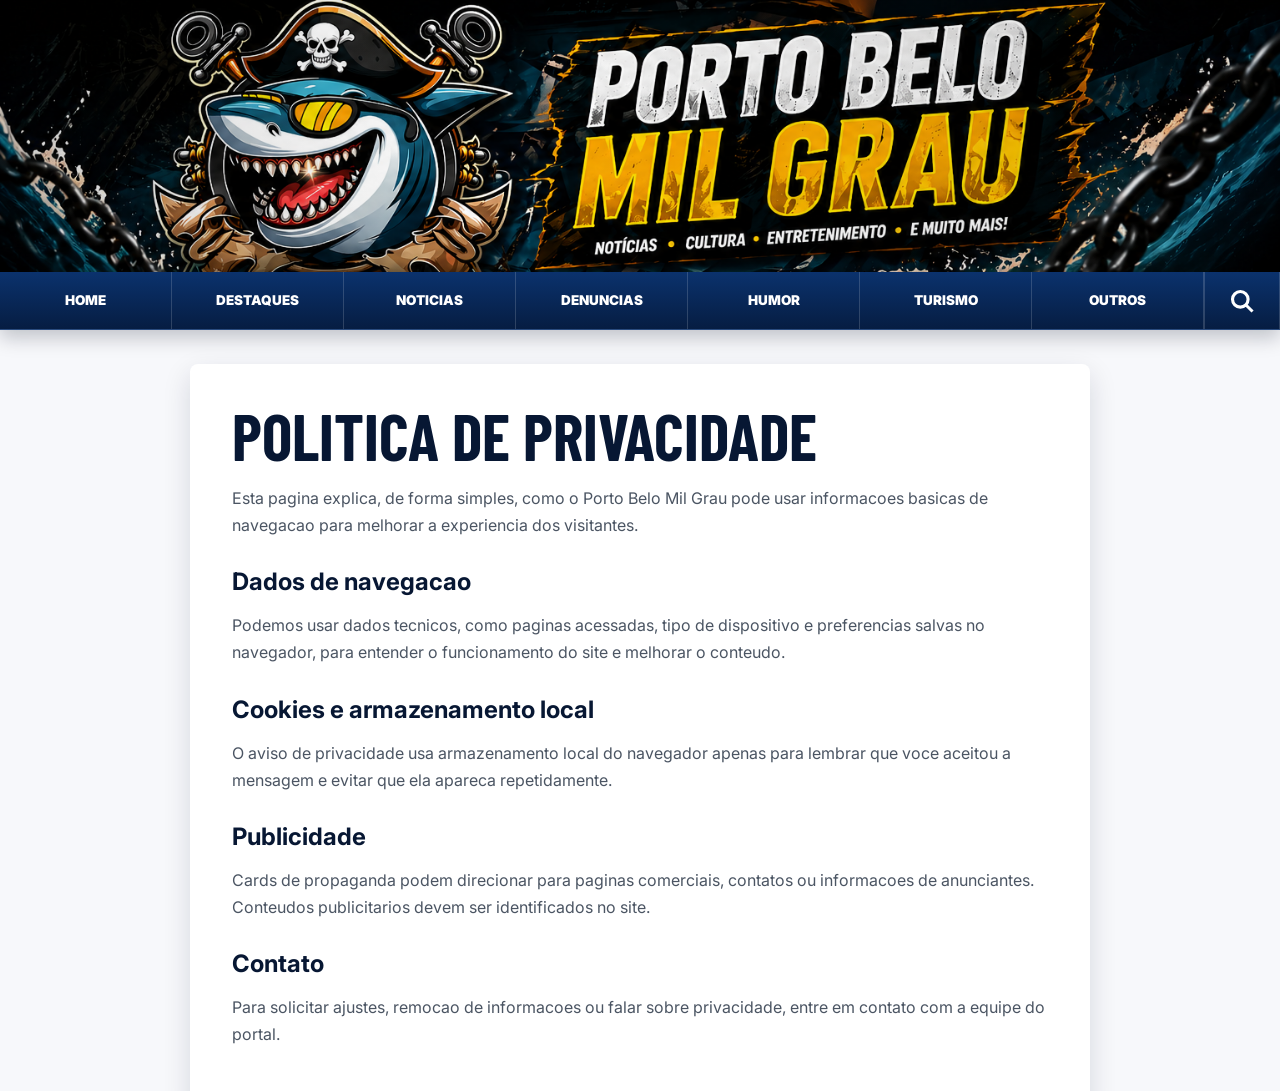
<file: politica-privacidade.html>
﻿<!DOCTYPE html>
<html lang="pt-BR">
<head>
  <meta charset="UTF-8">
  <meta name="viewport" content="width=device-width, initial-scale=1.0">
  <title>Politica de Privacidade | Porto Belo Mil Grau</title>
  <link rel="preconnect" href="https://fonts.googleapis.com">
  <link rel="preconnect" href="https://fonts.gstatic.com" crossorigin>
  <link href="https://fonts.googleapis.com/css2?family=Barlow+Condensed:wght@600;700;800&family=Inter:wght@400;600;700;800;900&display=swap" rel="stylesheet">
  <link rel="stylesheet" href="styles.css">
</head>
<body>
  <header class="site-header">
    <a class="hero-banner" href="index.html" aria-label="Porto Belo Mil Grau"></a>
    <div class="compact-header">
      <a class="compact-logo" href="index.html"><img src="logo-portobelo.webp" alt="Porto Belo Mil Grau"></a>
      <button class="menu-toggle" type="button" aria-label="Abrir menu" aria-expanded="false"><span></span><span></span><span></span></button>
    </div>
    <nav class="category-nav" aria-label="Categorias principais">
      <a class="category-link" href="index.html">Home</a>
      <a class="category-link" href="index.html#destaques">Destaques</a>
      <a class="category-link" href="noticias.html">Noticias</a>
      <a class="category-link" href="denuncias.html">Denuncias</a>
      <a class="category-link" href="humor.html">Humor</a>
      <a class="category-link" href="turismo.html">Turismo</a>
      <a class="category-link" href="outros.html">Outros</a>
      <button class="search-button" type="button" aria-label="Abrir busca" aria-expanded="false"><svg viewBox="0 0 24 24" aria-hidden="true"><path d="M10.8 4.2a6.6 6.6 0 1 1 0 13.2 6.6 6.6 0 0 1 0-13.2Zm0 2.2a4.4 4.4 0 1 0 0 8.8 4.4 4.4 0 0 0 0-8.8Zm5.1 8 4.3 4.3-1.5 1.5-4.3-4.3 1.5-1.5Z"/></svg></button>
    </nav>
    <form class="search-panel" id="search-panel"><label for="search-input">Buscar conteudo</label><input id="search-input" type="search" placeholder="Digite uma palavra-chave"><button type="submit">Buscar</button></form>
  </header>

  <main>
    <article class="privacy-page">
      <h1>Politica de privacidade</h1>
      <p>Esta pagina explica, de forma simples, como o Porto Belo Mil Grau pode usar informacoes basicas de navegacao para melhorar a experiencia dos visitantes.</p>

      <h2>Dados de navegacao</h2>
      <p>Podemos usar dados tecnicos, como paginas acessadas, tipo de dispositivo e preferencias salvas no navegador, para entender o funcionamento do site e melhorar o conteudo.</p>

      <h2>Cookies e armazenamento local</h2>
      <p>O aviso de privacidade usa armazenamento local do navegador apenas para lembrar que voce aceitou a mensagem e evitar que ela apareca repetidamente.</p>

      <h2>Publicidade</h2>
      <p>Cards de propaganda podem direcionar para paginas comerciais, contatos ou informacoes de anunciantes. Conteudos publicitarios devem ser identificados no site.</p>

      <h2>Contato</h2>
      <p>Para solicitar ajustes, remocao de informacoes ou falar sobre privacidade, entre em contato com a equipe do portal.</p>
    </article>
  </main>

  <footer class="site-footer">
    <div class="footer-inner">
      <a class="footer-brand" href="index.html"><span>Porto Belo</span><strong>Mil Grau</strong></a>
      <nav class="footer-links" aria-label="Links do rodape"><a href="index.html">Home</a><a href="noticias.html">Noticias</a><a href="denuncias.html">Denuncias</a><a href="humor.html">Humor</a><a href="turismo.html">Turismo</a><a href="outros.html">Outros</a></nav>
    </div>
    <p class="footer-copy">Copyright Â© 2026 Porto Belo Mil Grau. Todos os direitos reservados. <a href="politica-privacidade.html">Politica de privacidade</a></p>
  </footer>

  <script src="script.js"></script>
</body>
</html>
</file>
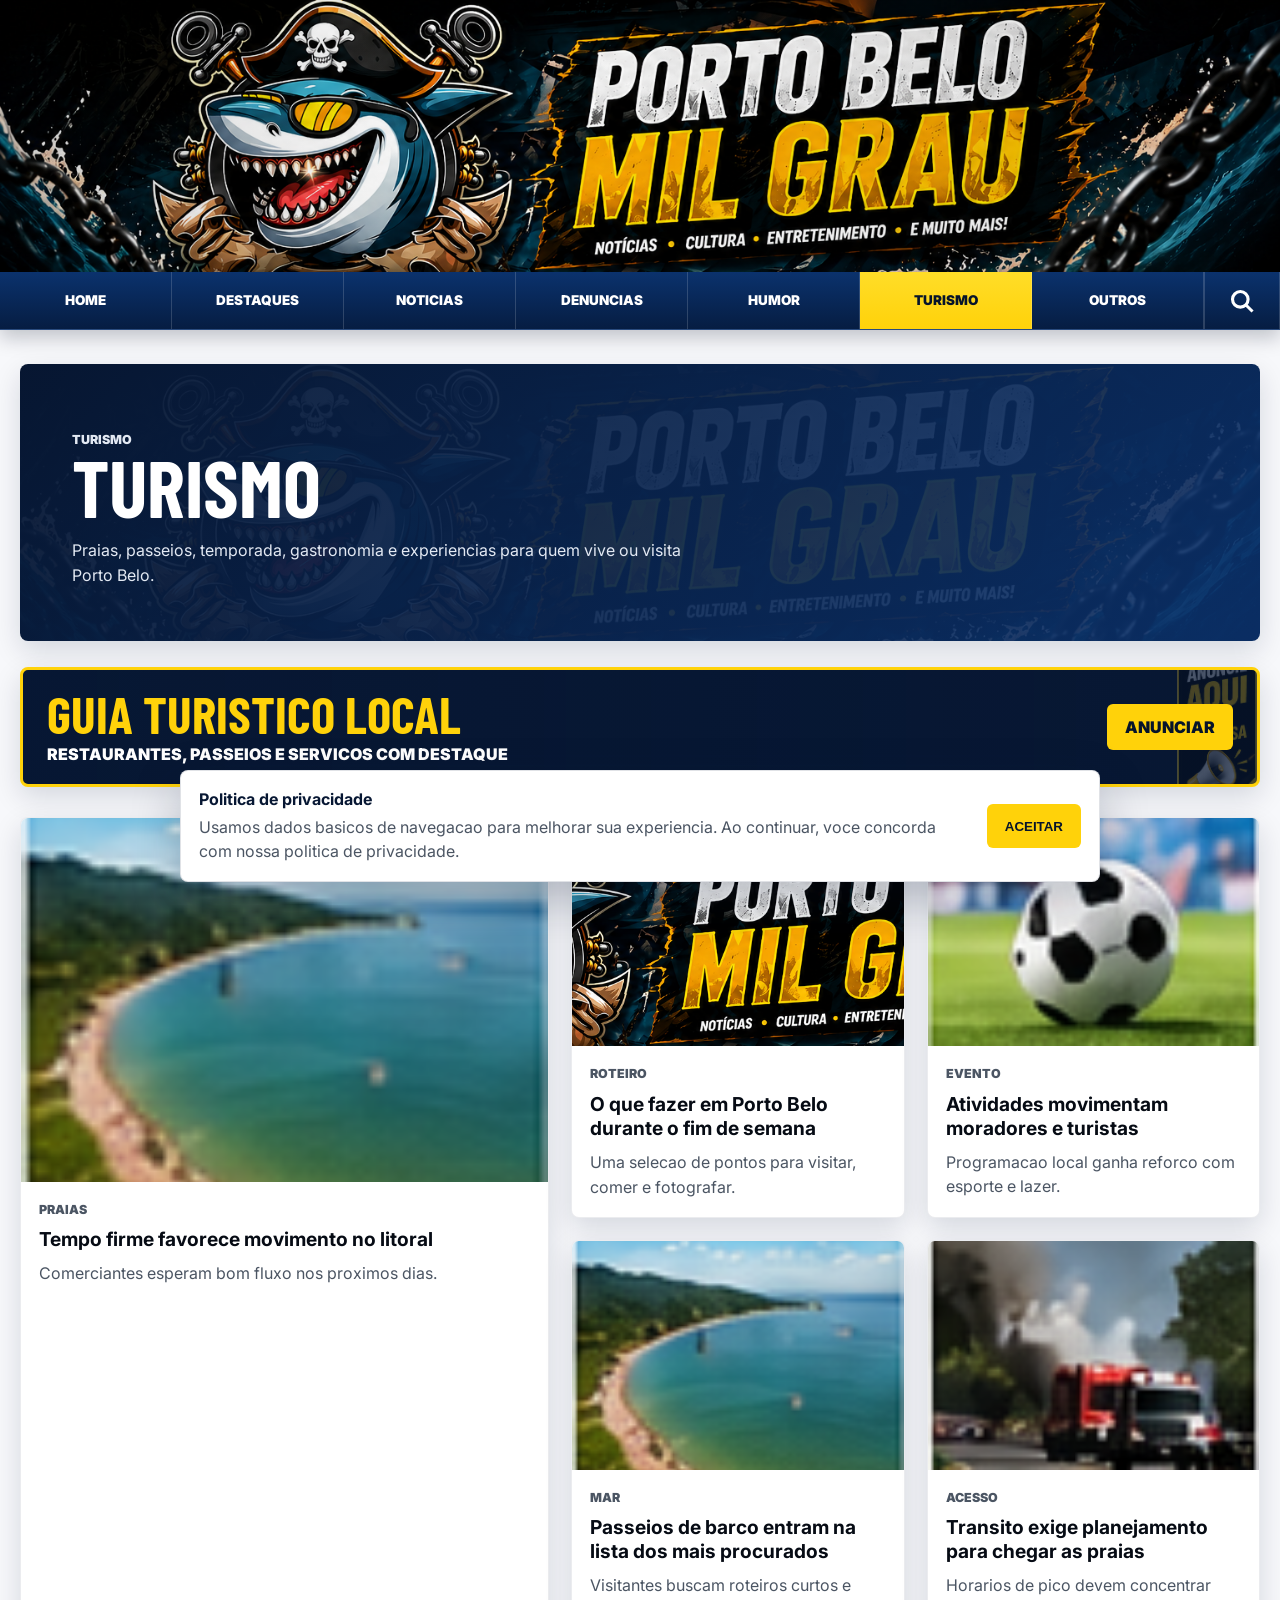
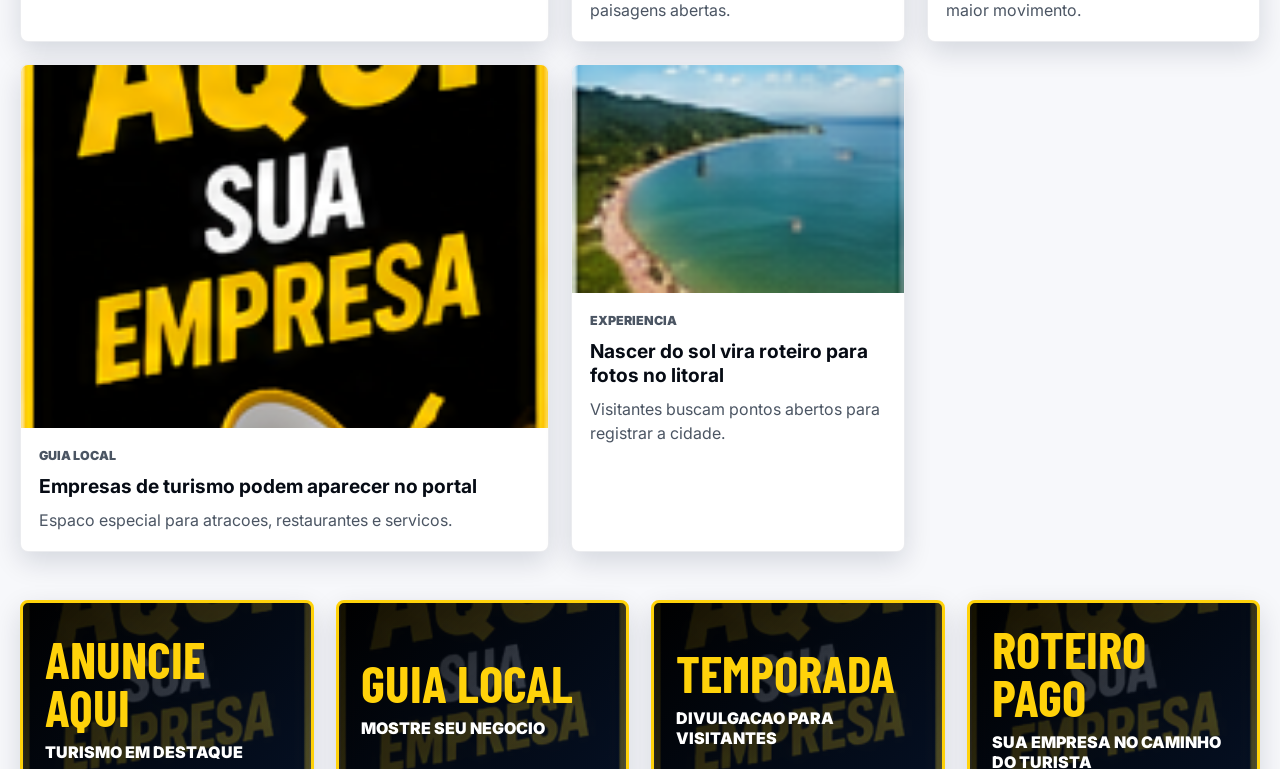
<file: turismo.html>
﻿<!DOCTYPE html>
<html lang="pt-BR">
<head>
  <meta charset="UTF-8">
  <meta name="viewport" content="width=device-width, initial-scale=1.0">
  <title>Turismo | Porto Belo Mil Grau</title>
  <link rel="preconnect" href="https://fonts.googleapis.com">
  <link rel="preconnect" href="https://fonts.gstatic.com" crossorigin>
  <link href="https://fonts.googleapis.com/css2?family=Barlow+Condensed:wght@600;700;800&family=Inter:wght@400;600;700;800;900&display=swap" rel="stylesheet">
  <link rel="stylesheet" href="styles.css">
</head>
<body>
  <header class="site-header">
    <a class="hero-banner" href="index.html" aria-label="Porto Belo Mil Grau"></a>
    <div class="compact-header">
      <a class="compact-logo" href="index.html"><img src="logo-portobelo.webp" alt="Porto Belo Mil Grau"></a>
      <button class="menu-toggle" type="button" aria-label="Abrir menu" aria-expanded="false"><span></span><span></span><span></span></button>
    </div>
    <nav class="category-nav" aria-label="Categorias principais">
      <a class="category-link" href="index.html">Home</a>
      <a class="category-link" href="index.html#destaques">Destaques</a>
      <a class="category-link" href="noticias.html">Noticias</a>
      <a class="category-link" href="denuncias.html">Denuncias</a>
      <a class="category-link" href="humor.html">Humor</a>
      <a class="category-link is-active" href="turismo.html">Turismo</a>
      <a class="category-link" href="outros.html">Outros</a>
      <button class="search-button" type="button" aria-label="Abrir busca" aria-expanded="false"><svg viewBox="0 0 24 24" aria-hidden="true"><path d="M10.8 4.2a6.6 6.6 0 1 1 0 13.2 6.6 6.6 0 0 1 0-13.2Zm0 2.2a4.4 4.4 0 1 0 0 8.8 4.4 4.4 0 0 0 0-8.8Zm5.1 8 4.3 4.3-1.5 1.5-4.3-4.3 1.5-1.5Z"/></svg></button>
    </nav>
    <form class="search-panel" id="search-panel"><label for="search-input">Buscar turismo</label><input id="search-input" type="search" placeholder="Digite uma palavra-chave"><button type="submit">Buscar</button></form>
  </header>

  <main>
    <section class="page-hero">
      <p class="tag tag-blue">Turismo</p>
      <h1>Turismo</h1>
      <p>Praias, passeios, temporada, gastronomia e experiencias para quem vive ou visita Porto Belo.</p>
    </section>

    <section class="promo-strip" aria-label="Divulgacao em turismo">
      <div><strong>Guia turistico local</strong><span>Restaurantes, passeios e servicos com destaque</span></div>
      <a href="outros.html">Anunciar</a>
    </section>

    <section class="category-grid layout-tour">
      <article class="category-card"><img src="thumb-praia.png" alt=""><div><p class="tag tag-blue">Praias</p><h2>Tempo firme favorece movimento no litoral</h2><p>Comerciantes esperam bom fluxo nos proximos dias.</p></div></article>
      <article class="category-card"><img src="porto-belo-banner.png" alt=""><div><p class="tag tag-blue">Roteiro</p><h2>O que fazer em Porto Belo durante o fim de semana</h2><p>Uma selecao de pontos para visitar, comer e fotografar.</p></div></article>
      <article class="category-card"><img src="thumb-esporte.png" alt=""><div><p class="tag tag-green">Evento</p><h2>Atividades movimentam moradores e turistas</h2><p>Programacao local ganha reforco com esporte e lazer.</p></div></article>
      <article class="category-card"><img src="thumb-praia.png" alt=""><div><p class="tag tag-blue">Mar</p><h2>Passeios de barco entram na lista dos mais procurados</h2><p>Visitantes buscam roteiros curtos e paisagens abertas.</p></div></article>
      <article class="category-card"><img src="thumb-transito.png" alt=""><div><p class="tag tag-orange">Acesso</p><h2>Transito exige planejamento para chegar as praias</h2><p>Horarios de pico devem concentrar maior movimento.</p></div></article>
      <article class="category-card"><img src="anuncie-aqui.png" alt=""><div><p class="tag tag-green">Guia local</p><h2>Empresas de turismo podem aparecer no portal</h2><p>Espaco especial para atracoes, restaurantes e servicos.</p></div></article>
      <article class="category-card"><img src="thumb-praia.png" alt=""><div><p class="tag tag-blue">Experiencia</p><h2>Nascer do sol vira roteiro para fotos no litoral</h2><p>Visitantes buscam pontos abertos para registrar a cidade.</p></div></article>
    </section>

    <section class="ad-grid" aria-label="Propagandas">
      <a class="ad-card" href="outros.html"><strong>Anuncie aqui</strong><span>Turismo em destaque</span></a>
      <a class="ad-card" href="outros.html"><strong>Guia local</strong><span>Mostre seu negocio</span></a>
      <a class="ad-card" href="outros.html"><strong>Temporada</strong><span>Divulgacao para visitantes</span></a>
      <a class="ad-card" href="outros.html"><strong>Roteiro pago</strong><span>Sua empresa no caminho do turista</span></a>
    </section>
  </main>

  <footer class="site-footer">
    <div class="footer-inner">
      <a class="footer-brand" href="index.html"><span>Porto Belo</span><strong>Mil Grau</strong></a>
      <nav class="footer-links" aria-label="Links do rodape"><a href="index.html">Home</a><a href="noticias.html">Noticias</a><a href="denuncias.html">Denuncias</a><a href="humor.html">Humor</a><a href="turismo.html">Turismo</a><a href="outros.html">Outros</a></nav>
    </div>
    <p class="footer-copy">Copyright © 2026 Porto Belo Mil Grau. Todos os direitos reservados. <a href="politica-privacidade.html">Politica de privacidade</a></p>
  </footer>

  <section class="privacy-card" aria-label="Politica de privacidade"><div><h2>Politica de privacidade</h2><p>Usamos dados basicos de navegacao para melhorar sua experiencia. Ao continuar, voce concorda com nossa politica de privacidade.</p></div><button class="privacy-accept" type="button">Aceitar</button></section>

  <script src="script.js"></script>
</body>
</html>
</file>
<file: styles.css>
:root {
  --ink: #071733;
  --nav: #09295a;
  --nav-deep: #061d42;
  --yellow: #ffd20a;
  --red: #d71920;
  --blue: #075da7;
  --green: #2f8429;
  --orange: #f07c13;
  --muted: #6d7480;
  --line: #dde3ec;
  --panel: #ffffff;
  --shadow: 0 10px 28px rgba(7, 23, 51, 0.14);
}

* {
  box-sizing: border-box;
}

html {
  scroll-behavior: smooth;
}

body {
  margin: 0;
  font-family: "Inter", Arial, sans-serif;
  color: #111827;
  background: #f7f8fb;
}

a {
  color: inherit;
  text-decoration: none;
}

img {
  display: block;
  max-width: 100%;
  height: auto;
}

.site-header {
  position: relative;
  z-index: 50;
  background: #02070b;
}

.hero-banner {
  display: block;
  height: clamp(180px, 21.25vw, 326px);
  background:
    linear-gradient(90deg, rgba(0, 0, 0, 0.16), transparent 40%, rgba(0, 0, 0, 0.12)),
    url("porto-belo-banner.png") center / cover no-repeat;
}

.category-nav {
  display: grid;
  grid-template-columns: repeat(7, minmax(112px, 1fr)) 76px;
  min-height: 58px;
  background: linear-gradient(180deg, #0b326d, var(--nav-deep));
  border-bottom: 1px solid rgba(255, 255, 255, 0.12);
  box-shadow: 0 8px 18px rgba(3, 13, 30, 0.22);
}

.compact-header {
  display: none;
  align-items: center;
  justify-content: space-between;
  min-height: 64px;
  padding: 8px clamp(16px, 4vw, 52px);
  background: linear-gradient(180deg, #071733, #061326);
  border-bottom: 1px solid rgba(255, 255, 255, 0.14);
  box-shadow: 0 8px 22px rgba(3, 13, 30, 0.22);
}

.compact-logo {
  display: inline-flex;
  align-items: center;
  gap: 10px;
  justify-content: center;
  min-width: 96px;
  color: #ffffff;
  font-family: "Barlow Condensed", "Inter", Arial, sans-serif;
  line-height: 0.92;
  text-transform: uppercase;
}

.compact-logo img {
  width: 58px;
  height: 58px;
  object-fit: contain;
}

.menu-toggle {
  display: inline-grid;
  place-items: center;
  gap: 5px;
  width: 48px;
  height: 44px;
  border: 1px solid rgba(255, 255, 255, 0.2);
  border-radius: 6px;
  background: rgba(255, 255, 255, 0.06);
  cursor: pointer;
}

.menu-toggle span {
  display: block;
  width: 24px;
  height: 3px;
  border-radius: 999px;
  background: #ffffff;
  transition: transform 180ms ease, opacity 180ms ease, background-color 180ms ease;
}

.menu-toggle:hover,
.menu-toggle:focus-visible {
  background: var(--yellow);
}

.menu-toggle:hover span,
.menu-toggle:focus-visible span {
  background: #06142b;
}

.site-header.is-menu-open .menu-toggle span:nth-child(1) {
  transform: translateY(8px) rotate(45deg);
}

.site-header.is-menu-open .menu-toggle span:nth-child(2) {
  opacity: 0;
}

.site-header.is-menu-open .menu-toggle span:nth-child(3) {
  transform: translateY(-8px) rotate(-45deg);
}

.category-link,
.search-button {
  display: inline-flex;
  align-items: center;
  justify-content: center;
  gap: 10px;
  border: 0;
  border-right: 1px solid rgba(255, 255, 255, 0.16);
  color: #ffffff;
  font-size: clamp(0.8rem, 1.05vw, 1rem);
  font-weight: 900;
  line-height: 1;
  text-transform: uppercase;
  background: transparent;
  transition: background-color 180ms ease, color 180ms ease;
}

.category-link:hover,
.search-button:hover {
  color: #06142b;
  background: var(--yellow);
}

.category-link.is-active {
  color: #06142b;
  background: linear-gradient(180deg, #ffdd28, var(--yellow));
}

.search-button {
  cursor: pointer;
  border-left: 1px solid rgba(255, 255, 255, 0.16);
}

.search-button svg {
  width: 34px;
  height: 34px;
  fill: currentColor;
}

.site-header.is-scrolled {
  position: sticky;
  top: 0;
  z-index: 1000;
}

.site-header.is-scrolled .hero-banner {
  display: none;
}

.site-header.is-scrolled .compact-header {
  display: flex;
}

.site-header.is-scrolled .category-nav {
  display: none;
}

.site-header.is-scrolled.is-menu-open .category-nav {
  position: absolute;
  top: 64px;
  right: clamp(16px, 4vw, 52px);
  display: grid;
  grid-template-columns: 1fr;
  width: min(340px, calc(100vw - 32px));
  min-height: 0;
  overflow: hidden;
  border: 1px solid rgba(255, 255, 255, 0.14);
  border-radius: 0 0 8px 8px;
  box-shadow: 0 18px 42px rgba(3, 13, 30, 0.34);
}

.site-header.is-scrolled.is-menu-open .category-link,
.site-header.is-scrolled.is-menu-open .search-button {
  justify-content: flex-start;
  min-height: 54px;
  padding: 0 18px;
  border-right: 0;
  border-bottom: 1px solid rgba(255, 255, 255, 0.12);
}

.site-header.is-scrolled.is-menu-open .search-button {
  justify-content: center;
  width: 100%;
  border-bottom: 0;
}

.site-header.is-scrolled .search-panel {
  position: absolute;
  top: 64px;
  right: clamp(16px, 4vw, 52px);
  width: min(420px, calc(100vw - 32px));
  border-radius: 0 0 8px 8px;
  box-shadow: 0 18px 42px rgba(3, 13, 30, 0.34);
}

.search-panel {
  display: none;
  grid-template-columns: auto minmax(160px, 420px) auto;
  gap: 10px;
  align-items: center;
  justify-content: end;
  padding: 12px clamp(18px, 3.4vw, 52px);
  background: #071733;
  color: #ffffff;
}

.search-panel.is-open {
  display: grid;
}

.search-panel label {
  font-size: 0.84rem;
  font-weight: 800;
  text-transform: uppercase;
}

.search-panel input,
.search-panel button {
  min-height: 40px;
  border-radius: 4px;
  border: 0;
  font: inherit;
}

.search-panel input {
  padding: 0 12px;
}

.search-panel button {
  padding: 0 16px;
  color: #06142b;
  background: var(--yellow);
  font-weight: 900;
  cursor: pointer;
}

main {
  width: min(1432px, calc(100% - 40px));
  margin: 0 auto;
}

.news-section {
  margin: 34px 0 48px;
}

.ad-grid {
  display: grid;
  grid-template-columns: repeat(4, minmax(0, 1fr));
  gap: 22px;
  margin: 0 0 52px;
}

.ad-card {
  display: grid;
  min-height: 170px;
  padding: 22px;
  border: 3px solid var(--yellow);
  border-radius: 8px;
  color: #ffffff;
  background:
    linear-gradient(135deg, rgba(0, 0, 0, 0.92), rgba(7, 23, 51, 0.7)),
    url("anuncie-aqui.png") center / cover no-repeat;
  box-shadow: var(--shadow);
}

.ad-card strong {
  align-self: end;
  color: var(--yellow);
  font-family: "Barlow Condensed", "Inter", Arial, sans-serif;
  font-size: clamp(2.1rem, 4vw, 3.2rem);
  line-height: 0.95;
  text-transform: uppercase;
}

.ad-card span {
  margin-top: 10px;
  font-weight: 900;
  text-transform: uppercase;
}

.promo-strip {
  display: grid;
  grid-template-columns: 1fr auto;
  gap: 18px;
  align-items: center;
  margin: 0 0 30px;
  padding: 20px 24px;
  border: 3px solid var(--yellow);
  border-radius: 8px;
  color: #ffffff;
  background:
    linear-gradient(90deg, rgba(7, 23, 51, 0.95), rgba(7, 23, 51, 0.72)),
    url("anuncie-aqui.png") right center / auto 160% no-repeat,
    #071733;
  box-shadow: var(--shadow);
}

.promo-strip strong {
  display: block;
  color: var(--yellow);
  font-family: "Barlow Condensed", "Inter", Arial, sans-serif;
  font-size: clamp(2rem, 4vw, 3.4rem);
  line-height: 0.94;
  text-transform: uppercase;
}

.promo-strip span {
  display: block;
  margin-top: 6px;
  font-weight: 900;
  text-transform: uppercase;
}

.promo-strip a {
  display: inline-flex;
  align-items: center;
  justify-content: center;
  min-height: 46px;
  padding: 0 18px;
  border-radius: 6px;
  color: #06142b;
  background: var(--yellow);
  font-weight: 900;
  text-transform: uppercase;
}

.headline-strip {
  position: relative;
  display: grid;
  grid-template-columns: 140px repeat(4, minmax(180px, 1fr));
  gap: 24px;
  align-items: center;
  margin: 28px auto 30px;
  padding: 22px;
  min-height: 158px;
  background: var(--panel);
  border: 1px solid rgba(7, 23, 51, 0.08);
  border-radius: 8px;
  box-shadow: var(--shadow);
}

.breaking-card {
  display: grid;
  place-items: center;
  min-height: 72px;
  padding: 12px;
  border-radius: 6px;
  color: #ffffff;
  background: linear-gradient(145deg, #e31c25, #bc1018);
  font-size: 1.08rem;
  font-weight: 900;
  line-height: 1.05;
  text-align: center;
  text-transform: uppercase;
  box-shadow: inset 0 -12px 28px rgba(0, 0, 0, 0.14);
}

.bell {
  display: block;
  width: 12px;
  height: 12px;
  margin-bottom: 4px;
  border-radius: 50%;
  background: #ffffff;
  color: transparent;
}

.mini-news {
  display: grid;
  grid-template-columns: 86px 1fr;
  gap: 14px;
  align-items: start;
  min-width: 0;
  padding-right: 16px;
  border-right: 1px solid var(--line);
}

.mini-news:last-of-type {
  border-right: 0;
}

.mini-news img {
  width: 86px;
  height: 90px;
  object-fit: cover;
  border-radius: 6px;
}

.mini-news h2 {
  margin: 7px 0 10px;
  font-size: clamp(0.88rem, 1.03vw, 1.02rem);
  line-height: 1.42;
}

.mini-news span,
.story-copy time {
  color: var(--muted);
  font-size: 0.9rem;
}

.tag {
  margin: 0;
  font-size: 0.78rem;
  font-weight: 900;
  text-transform: uppercase;
}

.tag-red {
  color: var(--red);
}

.tag-blue {
  color: var(--blue);
}

.tag-green {
  color: var(--green);
}

.tag-orange {
  color: var(--orange);
}

.strip-controls {
  position: absolute;
  top: -14px;
  right: 18px;
  display: flex;
  gap: 8px;
}

.strip-controls button {
  width: 42px;
  height: 42px;
  border: 1px solid rgba(7, 23, 51, 0.1);
  border-radius: 8px;
  background: #ffffff;
  color: #071733;
  box-shadow: 0 6px 18px rgba(7, 23, 51, 0.16);
  font-size: 2rem;
  line-height: 1;
  cursor: pointer;
}

.content-grid {
  display: grid;
  grid-template-columns: minmax(0, 2.05fr) minmax(280px, 0.7fr) 168px;
  gap: 30px;
  align-items: start;
  padding-bottom: 46px;
}

.section-title {
  display: grid;
  grid-template-columns: max-content 1fr;
  gap: 20px;
  align-items: center;
  margin-bottom: 16px;
}

.section-title h2 {
  margin: 0;
  color: var(--ink);
  font-size: clamp(1.28rem, 1.7vw, 1.58rem);
  font-weight: 900;
  line-height: 1;
  text-transform: uppercase;
}

.section-title span {
  height: 2px;
  background: var(--ink);
}

.story-card {
  display: grid;
  grid-template-columns: minmax(300px, 510px) minmax(260px, 1fr);
  gap: 22px;
  align-items: center;
}

.story-image {
  position: relative;
  overflow: hidden;
  border-radius: 6px;
  box-shadow: 0 8px 20px rgba(7, 23, 51, 0.12);
}

.story-image img {
  width: 100%;
  aspect-ratio: 1.46 / 1;
  object-fit: cover;
}

.story-image span {
  position: absolute;
  top: 14px;
  left: 14px;
  padding: 7px 10px;
  border-radius: 4px;
  color: #ffffff;
  background: linear-gradient(180deg, #ef242b, #c40f17);
  font-size: 0.86rem;
  font-weight: 900;
  text-transform: uppercase;
}

.story-copy h1 {
  margin: 10px 0 14px;
  color: #060b14;
  font-size: clamp(1.6rem, 2.2vw, 2.05rem);
  line-height: 1.13;
  letter-spacing: 0;
}

.story-copy > p:not(.tag) {
  margin: 0 0 20px;
  max-width: 58ch;
  color: #343b45;
  line-height: 1.55;
}

.story-copy time {
  display: inline-flex;
  align-items: center;
  gap: 8px;
  margin-bottom: 24px;
}

.story-copy time::before {
  content: "";
  width: 14px;
  height: 14px;
  border: 2px solid #99a3af;
  border-radius: 50%;
}

.read-more {
  display: inline-flex;
  align-items: center;
  gap: 10px;
  min-height: 46px;
  padding: 0 20px;
  border-radius: 6px;
  color: #ffffff;
  background: linear-gradient(180deg, #102b5c, #071733);
  font-weight: 900;
  text-transform: uppercase;
  box-shadow: 0 10px 22px rgba(7, 23, 51, 0.25);
}

.read-more span {
  font-size: 1.7rem;
  line-height: 0;
}

.popular-list {
  display: grid;
  gap: 20px;
  margin: 0;
  padding: 0;
  list-style: none;
}

.popular-list li {
  display: grid;
  grid-template-columns: 92px 44px 1fr;
  gap: 14px;
  align-items: center;
}

.popular-list img {
  width: 92px;
  height: 104px;
  object-fit: cover;
  border-radius: 6px;
}

.popular-list strong {
  font-family: "Barlow Condensed", "Inter", Arial, sans-serif;
  color: #0c5ca8;
  font-size: 2.1rem;
  line-height: 1;
}

.popular-list li:first-child strong {
  color: var(--red);
}

.popular-list li:nth-child(3) strong {
  color: var(--green);
}

.popular-list h3 {
  margin: 8px 0 0;
  font-size: 0.92rem;
  line-height: 1.5;
}

.ad-column {
  padding-top: 6px;
}

.ad-column img {
  width: 168px;
  min-height: 384px;
  object-fit: cover;
  border: 4px solid #ffd400;
  border-radius: 7px;
  box-shadow: var(--shadow);
}

.page-hero {
  margin: 34px auto 26px;
  padding: clamp(28px, 5vw, 52px);
  color: #ffffff;
  background:
    linear-gradient(135deg, rgba(7, 23, 51, 0.96), rgba(11, 50, 109, 0.9)),
    url("porto-belo-banner.png") center / cover no-repeat;
  border-radius: 8px;
  box-shadow: var(--shadow);
}

.page-hero h1 {
  margin: 0;
  font-family: "Barlow Condensed", "Inter", Arial, sans-serif;
  font-size: clamp(2.8rem, 7vw, 5rem);
  line-height: 0.92;
  text-transform: uppercase;
}

.page-hero p {
  max-width: 62ch;
  margin: 14px 0 0;
  color: #e3e9f3;
  line-height: 1.6;
}

.category-grid {
  display: grid;
  grid-template-columns: repeat(3, minmax(0, 1fr));
  gap: 22px;
  padding-bottom: 48px;
}

.category-grid.layout-featured {
  grid-template-columns: 1.25fr repeat(2, minmax(0, 1fr));
}

.category-grid.layout-featured .category-card:first-child {
  grid-row: span 2;
}

.category-grid.layout-featured .category-card:first-child img {
  aspect-ratio: 1 / 1;
}

.category-grid.layout-list {
  grid-template-columns: 1fr;
}

.category-grid.layout-list .category-card {
  display: grid;
  grid-template-columns: 230px 1fr;
}

.category-grid.layout-list .category-card img {
  height: 100%;
  min-height: 170px;
  aspect-ratio: auto;
}

.category-grid.layout-masonry {
  grid-template-columns: repeat(4, minmax(0, 1fr));
}

.category-grid.layout-masonry .category-card:nth-child(1),
.category-grid.layout-masonry .category-card:nth-child(6) {
  grid-column: span 2;
}

.category-grid.layout-tour {
  grid-template-columns: 1.35fr 0.85fr 0.85fr;
}

.category-grid.layout-tour .category-card:first-child {
  grid-row: span 2;
}

.category-grid.layout-mixed {
  grid-template-columns: repeat(6, minmax(0, 1fr));
}

.category-grid.layout-mixed .category-card {
  grid-column: span 2;
}

.category-grid.layout-mixed .category-card:nth-child(1),
.category-grid.layout-mixed .category-card:nth-child(4) {
  grid-column: span 3;
}

.category-card {
  overflow: hidden;
  background: #ffffff;
  border: 1px solid rgba(7, 23, 51, 0.08);
  border-radius: 8px;
  box-shadow: var(--shadow);
}

.category-card img {
  width: 100%;
  aspect-ratio: 1.45 / 1;
  object-fit: cover;
}

.category-card div {
  padding: 18px;
}

.category-card h2 {
  margin: 8px 0 10px;
  color: #060b14;
  font-size: 1.2rem;
  line-height: 1.25;
}

.category-card p {
  margin: 0;
  color: #4b5563;
  line-height: 1.55;
}

.site-footer {
  margin-top: 24px;
  color: #ffffff;
  background: #071733;
}

.footer-inner {
  display: grid;
  grid-template-columns: 1fr auto;
  gap: 28px;
  width: min(1432px, calc(100% - 40px));
  margin: 0 auto;
  padding: 34px 0;
  align-items: center;
}

.footer-brand {
  font-family: "Barlow Condensed", "Inter", Arial, sans-serif;
  text-transform: uppercase;
}

.footer-brand span {
  display: block;
  font-size: 1.2rem;
  font-weight: 800;
}

.footer-brand strong {
  color: var(--yellow);
  font-size: 2.3rem;
  line-height: 0.9;
}

.footer-links {
  display: flex;
  flex-wrap: wrap;
  gap: 16px;
  font-weight: 900;
  text-transform: uppercase;
}

.footer-links a:hover {
  color: var(--yellow);
}

.footer-copy {
  width: min(1432px, calc(100% - 40px));
  margin: 0 auto;
  padding: 16px 0;
  border-top: 1px solid rgba(255, 255, 255, 0.14);
  color: #c8d2e1;
  font-size: 0.9rem;
}

.footer-copy a {
  color: var(--yellow);
  font-weight: 900;
}

.privacy-card {
  position: fixed;
  left: 18px;
  right: 18px;
  bottom: 18px;
  z-index: 2000;
  display: grid;
  grid-template-columns: 1fr auto;
  gap: 18px;
  align-items: center;
  width: min(920px, calc(100% - 36px));
  margin: 0 auto;
  padding: 18px;
  border: 1px solid rgba(7, 23, 51, 0.12);
  border-radius: 8px;
  background: #ffffff;
  box-shadow: 0 18px 48px rgba(7, 23, 51, 0.25);
}

.privacy-card.is-hidden {
  display: none;
}

.privacy-card h2 {
  margin: 0 0 6px;
  color: var(--ink);
  font-size: 1rem;
}

.privacy-card p {
  margin: 0;
  color: #4b5563;
  line-height: 1.5;
}

.privacy-card button {
  min-height: 44px;
  padding: 0 18px;
  border: 0;
  border-radius: 6px;
  color: #06142b;
  background: var(--yellow);
  font-weight: 900;
  text-transform: uppercase;
  cursor: pointer;
}

.back-to-top {
  position: fixed;
  right: 18px;
  bottom: 18px;
  z-index: 1900;
  display: grid;
  place-items: center;
  width: 48px;
  height: 48px;
  border: 0;
  border-radius: 8px;
  color: #06142b;
  background: var(--yellow);
  box-shadow: 0 14px 34px rgba(7, 23, 51, 0.28);
  font-size: 1.6rem;
  font-weight: 900;
  cursor: pointer;
  opacity: 0;
  pointer-events: none;
  transform: translateY(10px);
  transition: opacity 180ms ease, transform 180ms ease;
}

.back-to-top.is-visible {
  opacity: 1;
  pointer-events: auto;
  transform: translateY(0);
}

.privacy-page {
  max-width: 900px;
  margin: 34px auto 64px;
  padding: clamp(24px, 4vw, 42px);
  background: #ffffff;
  border-radius: 8px;
  box-shadow: var(--shadow);
}

.privacy-page h1 {
  margin: 0 0 18px;
  color: var(--ink);
  font-family: "Barlow Condensed", "Inter", Arial, sans-serif;
  font-size: clamp(2.3rem, 6vw, 4rem);
  line-height: 0.95;
  text-transform: uppercase;
}

.privacy-page h2 {
  margin: 28px 0 10px;
  color: var(--ink);
}

.privacy-page p {
  color: #4b5563;
  line-height: 1.7;
}

@media (max-width: 1220px) {
  .category-nav {
    grid-template-columns: repeat(3, minmax(0, 1fr)) 72px;
  }

  .ad-grid {
    grid-template-columns: repeat(2, minmax(0, 1fr));
  }

  .headline-strip {
    grid-template-columns: 150px repeat(2, minmax(220px, 1fr));
  }

  .content-grid {
    grid-template-columns: minmax(0, 1fr) minmax(260px, 360px);
  }

  .ad-column {
    display: none;
  }
}

@media (max-width: 900px) {
  main {
    width: min(100% - 24px, 720px);
  }

  .compact-header {
    display: flex;
  }

  .category-nav {
    display: none;
    grid-template-columns: 1fr;
    min-height: 0;
  }

  .category-link {
    min-height: 58px;
    justify-content: flex-start;
    padding: 0 22px;
  }

  .search-button {
    min-height: 58px;
  }

  .site-header.is-menu-open .category-nav {
    display: grid;
  }

  .site-header.is-scrolled.is-menu-open .category-nav {
    position: absolute;
    top: 64px;
    left: 0;
    right: 0;
    width: auto;
    grid-template-columns: 1fr;
    border-radius: 0;
  }

  .site-header.is-scrolled .search-panel,
  .site-header .search-panel {
    position: static;
    top: auto;
  }

  .headline-strip,
  .content-grid,
  .story-card,
  .category-grid,
  .category-grid.layout-featured,
  .category-grid.layout-list,
  .category-grid.layout-masonry,
  .category-grid.layout-tour,
  .category-grid.layout-mixed,
  .promo-strip,
  .ad-grid,
  .footer-inner,
  .privacy-card {
    grid-template-columns: 1fr;
  }

  .category-grid.layout-featured .category-card:first-child,
  .category-grid.layout-tour .category-card:first-child {
    grid-row: auto;
  }

  .category-grid.layout-list .category-card,
  .category-grid.layout-mixed .category-card,
  .category-grid.layout-mixed .category-card:nth-child(1),
  .category-grid.layout-mixed .category-card:nth-child(4),
  .category-grid.layout-masonry .category-card:nth-child(1),
  .category-grid.layout-masonry .category-card:nth-child(6) {
    display: block;
    grid-column: auto;
  }

  .hero-banner {
    display: block;
    height: auto;
    aspect-ratio: 1516 / 400;
    background:
      url("porto-belo-banner.png") center / contain no-repeat,
      #02070b;
  }

  .headline-strip {
    gap: 18px;
  }

  .breaking-card {
    min-height: 64px;
  }

  .mini-news {
    border-right: 0;
    border-top: 1px solid var(--line);
    padding: 16px 0 0;
  }
}

@media (max-width: 560px) {
  .search-panel {
    grid-template-columns: 1fr;
    justify-content: stretch;
  }

  .headline-strip {
    margin-top: 18px;
    padding: 16px;
  }

  .mini-news {
    grid-template-columns: 78px 1fr;
  }

  .mini-news img {
    width: 78px;
    height: 82px;
  }

  .popular-list li {
    grid-template-columns: 82px 38px 1fr;
  }

  .popular-list img {
    width: 82px;
    height: 92px;
  }

  .privacy-card {
    left: 12px;
    right: 12px;
    bottom: 12px;
    width: calc(100% - 24px);
    grid-template-columns: 1fr;
    gap: 12px;
  }

  .privacy-card button {
    width: 100%;
    min-height: 48px;
    font-size: 1rem;
  }
}
</file>
